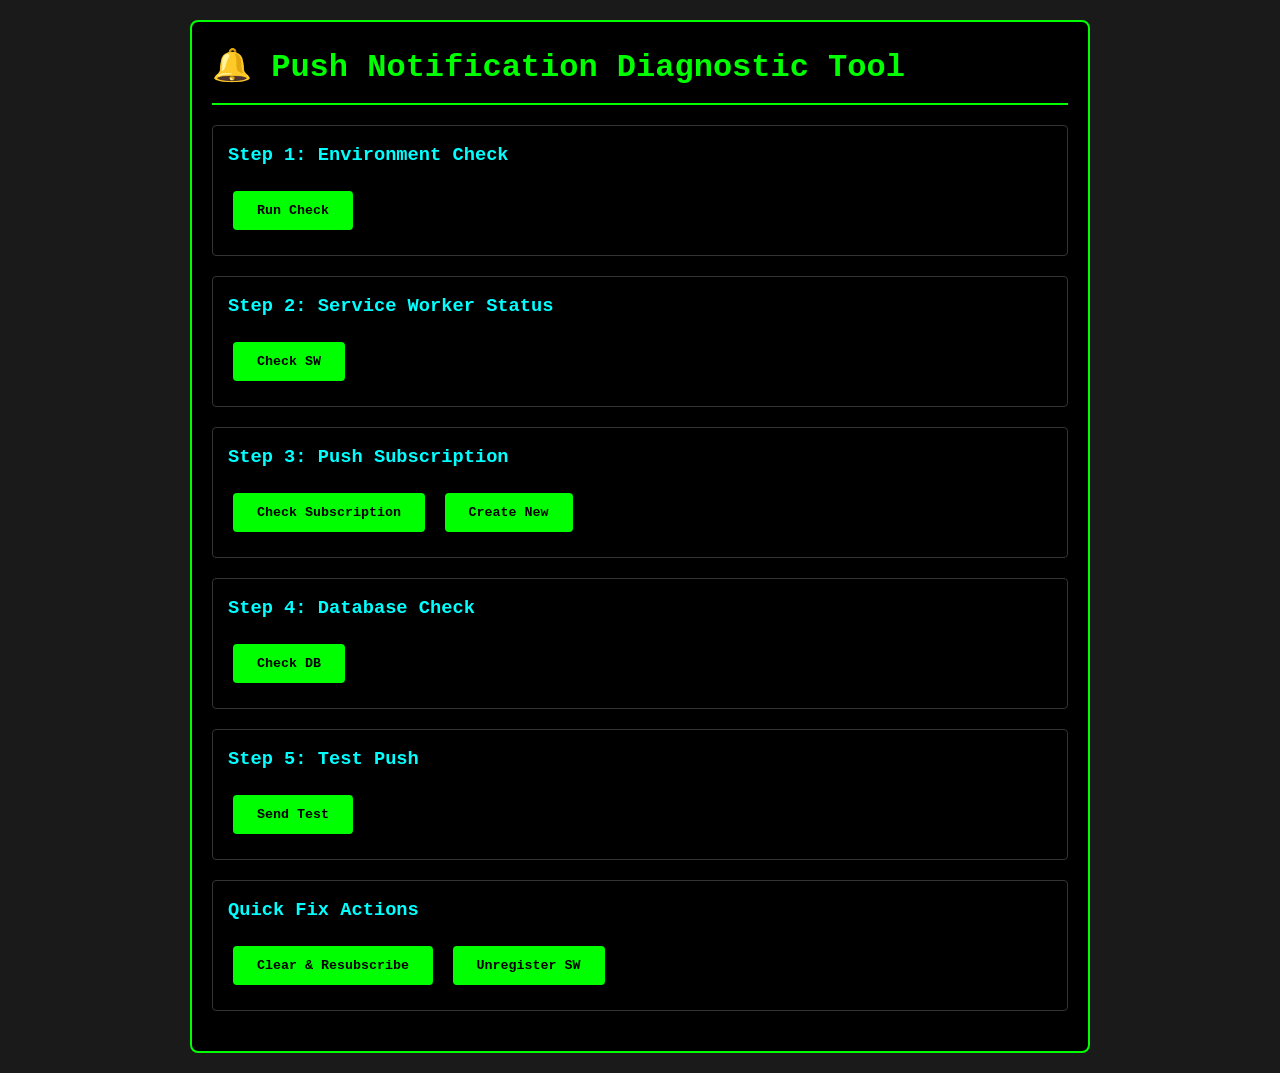
<file: diagnostic.html>
<!DOCTYPE html>
<html lang="en">
<head>
    <meta charset="UTF-8">
    <meta name="viewport" content="width=device-width, initial-scale=1.0">
    <title>Push Notification Diagnostics</title>
    <style>
        * { margin: 0; padding: 0; box-sizing: border-box; }
        body {
            font-family: 'Courier New', monospace;
            background: #1a1a1a;
            color: #00ff00;
            padding: 20px;
            line-height: 1.6;
        }
        .container {
            max-width: 900px;
            margin: 0 auto;
            background: #000;
            border: 2px solid #00ff00;
            padding: 20px;
            border-radius: 8px;
        }
        h1 {
            color: #00ff00;
            border-bottom: 2px solid #00ff00;
            padding-bottom: 10px;
            margin-bottom: 20px;
        }
        .status {
            padding: 10px;
            margin: 10px 0;
            border-left: 4px solid #00ff00;
            background: rgba(0, 255, 0, 0.1);
        }
        .error {
            border-left-color: #ff0000;
            background: rgba(255, 0, 0, 0.1);
            color: #ff0000;
        }
        .warning {
            border-left-color: #ffff00;
            background: rgba(255, 255, 0, 0.1);
            color: #ffff00;
        }
        button {
            background: #00ff00;
            color: #000;
            border: none;
            padding: 12px 24px;
            margin: 10px 5px;
            cursor: pointer;
            font-weight: bold;
            border-radius: 4px;
            font-family: inherit;
        }
        button:hover { background: #00cc00; }
        button:disabled {
            background: #666;
            cursor: not-allowed;
        }
        pre {
            background: #111;
            padding: 10px;
            overflow-x: auto;
            border: 1px solid #333;
            margin: 10px 0;
        }
        .step {
            margin: 20px 0;
            padding: 15px;
            border: 1px solid #333;
            border-radius: 4px;
        }
        .step h3 {
            color: #00ffff;
            margin-bottom: 10px;
        }
    </style>
</head>
<body>
    <div class="container">
        <h1>🔔 Push Notification Diagnostic Tool</h1>
        
        <div class="step">
            <h3>Step 1: Environment Check</h3>
            <button onclick="checkEnvironment()">Run Check</button>
            <div id="env-results"></div>
        </div>

        <div class="step">
            <h3>Step 2: Service Worker Status</h3>
            <button onclick="checkServiceWorker()">Check SW</button>
            <div id="sw-results"></div>
        </div>

        <div class="step">
            <h3>Step 3: Push Subscription</h3>
            <button onclick="checkSubscription()">Check Subscription</button>
            <button onclick="createSubscription()">Create New</button>
            <div id="sub-results"></div>
        </div>

        <div class="step">
            <h3>Step 4: Database Check</h3>
            <button onclick="checkDatabase()">Check DB</button>
            <div id="db-results"></div>
        </div>

        <div class="step">
            <h3>Step 5: Test Push</h3>
            <button onclick="testPush()">Send Test</button>
            <div id="push-results"></div>
        </div>

        <div class="step">
            <h3>Quick Fix Actions</h3>
            <button onclick="clearAndResubscribe()">Clear & Resubscribe</button>
            <button onclick="unregisterSW()">Unregister SW</button>
            <div id="fix-results"></div>
        </div>
    </div>

    <script type="module">
        const VAPID_PUBLIC_KEY = "BA1RcIbho_qDHz-TEjBmAAG73hbLnI0ACtV_U0kZdT9z_Bnnx_FEEFH1ZsCb_I-IIRWIF3PClSoKe4DUKq5bPQQ";
        
        function log(id, message, type = 'status') {
            const el = document.getElementById(id);
            el.innerHTML += `<div class="${type}">${message}</div>`;
        }

        window.checkEnvironment = () => {
            const id = 'env-results';
            document.getElementById(id).innerHTML = '';
            
            log(id, '🔍 Checking browser capabilities...');
            log(id, `- Service Worker: ${'serviceWorker' in navigator ? '✅' : '❌'}`, 
                'serviceWorker' in navigator ? 'status' : 'error');
            log(id, `- Push Manager: ${'PushManager' in window ? '✅' : '❌'}`, 
                'PushManager' in window ? 'status' : 'error');
            log(id, `- Notifications: ${'Notification' in window ? '✅' : '❌'}`, 
                'Notification' in window ? 'status' : 'error');
            log(id, `- Permission: ${Notification.permission}`, 
                Notification.permission === 'granted' ? 'status' : 'warning');
            log(id, `- HTTPS: ${location.protocol === 'https:' ? '✅' : '❌'}`, 
                location.protocol === 'https:' ? 'status' : 'error');
        };

        window.checkServiceWorker = async () => {
            const id = 'sw-results';
            document.getElementById(id).innerHTML = '';
            
            try {
                log(id, '🔍 Checking service worker...');
                const registration = await navigator.serviceWorker.getRegistration();
                
                if (!registration) {
                    log(id, '❌ No service worker registered', 'error');
                    return;
                }
                
                log(id, `✅ Service Worker: ${registration.active?.scriptURL || 'Unknown'}`);
                log(id, `- State: ${registration.active?.state || 'Unknown'}`);
                log(id, `- Scope: ${registration.scope}`);
                
                const ready = await navigator.serviceWorker.ready;
                log(id, `✅ Service Worker is ready`);
            } catch (err) {
                log(id, `❌ Error: ${err.message}`, 'error');
            }
        };

        window.checkSubscription = async () => {
            const id = 'sub-results';
            document.getElementById(id).innerHTML = '';
            
            try {
                log(id, '🔍 Checking push subscription...');
                const registration = await navigator.serviceWorker.ready;
                const subscription = await registration.pushManager.getSubscription();
                
                if (!subscription) {
                    log(id, '❌ No active subscription', 'warning');
                    return;
                }
                
                log(id, '✅ Active subscription found');
                log(id, `Endpoint: ${subscription.endpoint.substring(0, 60)}...`);
                log(id, `<pre>${JSON.stringify({
                    endpoint: subscription.endpoint,
                    keys: {
                        p256dh: subscription.getKey('p256dh') ? '✅ Present' : '❌ Missing',
                        auth: subscription.getKey('auth') ? '✅ Present' : '❌ Missing'
                    }
                }, null, 2)}</pre>`);
            } catch (err) {
                log(id, `❌ Error: ${err.message}`, 'error');
            }
        };

        function urlBase64ToUint8Array(base64String) {
            const padding = '='.repeat((4 - base64String.length % 4) % 4);
            const base64 = (base64String + padding).replace(/-/g, '+').replace(/_/g, '/');
            const rawData = window.atob(base64);
            return Uint8Array.from([...rawData].map(char => char.charCodeAt(0)));
        }

        window.createSubscription = async () => {
            const id = 'sub-results';
            document.getElementById(id).innerHTML = '';
            
            try {
                log(id, '📱 Creating new subscription...');
                
                const permission = await Notification.requestPermission();
                if (permission !== 'granted') {
                    log(id, '❌ Permission denied', 'error');
                    return;
                }
                
                const registration = await navigator.serviceWorker.ready;
                const subscription = await registration.pushManager.subscribe({
                    userVisibleOnly: true,
                    applicationServerKey: urlBase64ToUint8Array(VAPID_PUBLIC_KEY)
                });
                
                log(id, '✅ Subscription created!');
                log(id, `<pre>${JSON.stringify(subscription.toJSON(), null, 2)}</pre>`);
            } catch (err) {
                log(id, `❌ Error: ${err.message}`, 'error');
            }
        };

        window.checkDatabase = async () => {
            const id = 'db-results';
            document.getElementById(id).innerHTML = '';
            
            try {
                log(id, '🔍 Checking database...');
                
                if (!window.supabase) {
                    log(id, '❌ Supabase not loaded', 'error');
                    return;
                }
                
                const { data: { user } } = await window.supabase.auth.getUser();
                if (!user) {
                    log(id, '❌ Not logged in', 'error');
                    return;
                }
                
                log(id, `✅ Logged in as: ${user.email}`);
                
                const { data, error } = await window.supabase
                    .from('push_subscriptions')
                    .select('*')
                    .eq('user_id', user.id);
                
                if (error) {
                    log(id, `❌ Database error: ${error.message}`, 'error');
                    return;
                }
                
                log(id, `✅ Found ${data?.length || 0} subscription(s) in database`);
                if (data && data.length > 0) {
                    log(id, `<pre>${JSON.stringify(data, null, 2)}</pre>`);
                }
            } catch (err) {
                log(id, `❌ Error: ${err.message}`, 'error');
            }
        };

        window.testPush = async () => {
            const id = 'push-results';
            document.getElementById(id).innerHTML = '';
            
            try {
                log(id, '📤 Sending test push...');
                
                const response = await fetch('https://oqmfjwlpuwfpbnpiavhp.supabase.co/functions/v1/send-push', {
                    method: 'POST',
                    headers: {
                        'Content-Type': 'application/json',
                        'Authorization': 'Bearer eyJhbGciOiJIUzI1NiIsInR5cCI6IkpXVCJ9.eyJpc3MiOiJzdXBhYmFzZSIsInJlZiI6Im9xbWZqd2xwdXdmcGJucGlhdmhwIiwicm9sZSI6ImFub24iLCJpYXQiOjE3NjM4OTgxNzYsImV4cCI6MjA3OTQ3NDE3Nn0.yywiH3q3g1Rbyypt5mxvhRgDXZrSFENZn5s1EWVp8Z8',
                        'apikey': 'eyJhbGciOiJIUzI1NiIsInR5cCI6IkpXVCJ9.eyJpc3MiOiJzdXBhYmFzZSIsInJlZiI6Im9xbWZqd2xwdXdmcGJucGlhdmhwIiwicm9sZSI6ImFub24iLCJpYXQiOjE3NjM4OTgxNzYsImV4cCI6MjA3OTQ3NDE3Nn0.yywiH3q3g1Rbyypt5mxvhRgDXZrSFENZn5s1EWVp8Z8'
                    },
                    body: JSON.stringify({
                        title: 'Diagnostic Test',
                        body: 'If you see this, push works!',
                        icon: '/img/icon-192.png'
                    })
                });
                
                const result = await response.json();
                log(id, `Response: ${response.status} ${response.statusText}`);
                log(id, `<pre>${JSON.stringify(result, null, 2)}</pre>`);
                
                if (result.delivered_to > 0) {
                    log(id, '✅ Push notification delivered!', 'status');
                } else {
                    log(id, '❌ Push failed to deliver', 'error');
                }
            } catch (err) {
                log(id, `❌ Error: ${err.message}`, 'error');
            }
        };

        window.clearAndResubscribe = async () => {
            const id = 'fix-results';
            document.getElementById(id).innerHTML = '';
            
            try {
                log(id, '🧹 Clearing old subscription...');
                const registration = await navigator.serviceWorker.ready;
                const sub = await registration.pushManager.getSubscription();
                
                if (sub) {
                    await sub.unsubscribe();
                    log(id, '✅ Unsubscribed');
                }
                
                log(id, '📱 Creating new subscription...');
                await createSubscription();
                
                log(id, '✅ Done! Now try sending a push notification.');
            } catch (err) {
                log(id, `❌ Error: ${err.message}`, 'error');
            }
        };

        window.unregisterSW = async () => {
            const id = 'fix-results';
            document.getElementById(id).innerHTML = '';
            
            try {
                log(id, '🗑️ Unregistering service worker...');
                const registrations = await navigator.serviceWorker.getRegistrations();
                
                for (const registration of registrations) {
                    await registration.unregister();
                    log(id, `✅ Unregistered: ${registration.scope}`);
                }
                
                log(id, '✅ Done! Refresh the page and log in again.');
            } catch (err) {
                log(id, `❌ Error: ${err.message}`, 'error');
            }
        };
    </script>
</body>

</html>
</file>
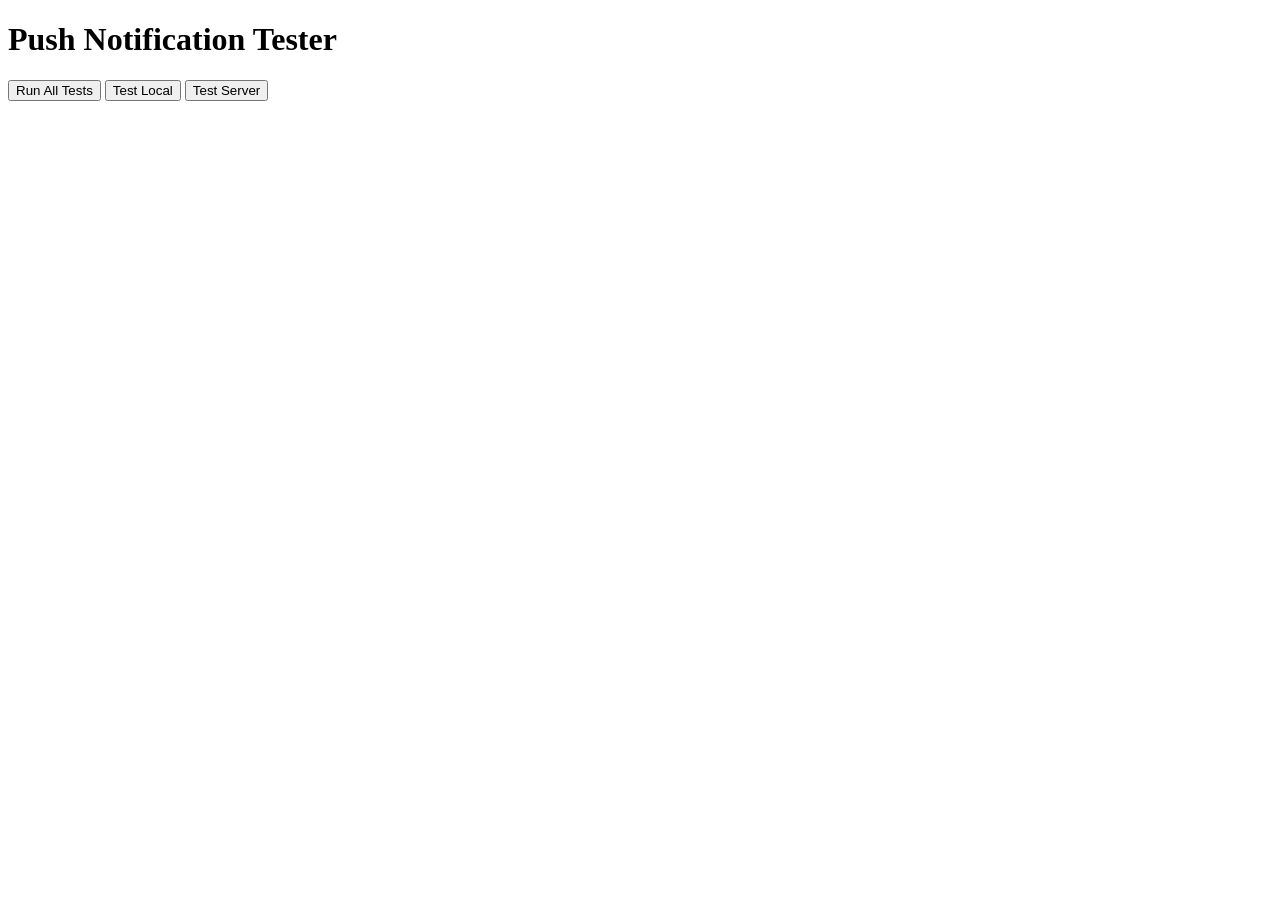
<file: push-test.html>
<!DOCTYPE html>
<html>
<head>
  <title>Push Test</title>
  <script src="test-push.js"></script>
</head>
<body>
  <h1>Push Notification Tester</h1>
  <button onclick="PushTester.runAllTests()">Run All Tests</button>
  <button onclick="PushTester.testLocalNotification()">Test Local</button>
  <button onclick="PushTester.testServerPush()">Test Server</button>
  <div id="results" style="white-space: pre; font-family: monospace;"></div>
  
  <script>
    // Redirect console.log to page
    const resultsDiv = document.getElementById('results');
    const originalLog = console.log;
    console.log = function(...args) {
      originalLog.apply(console, args);
      resultsDiv.textContent += args.join(' ') + '\n';
      resultsDiv.scrollTop = resultsDiv.scrollHeight;
    };
  </script>
</body>
</html>
</file>
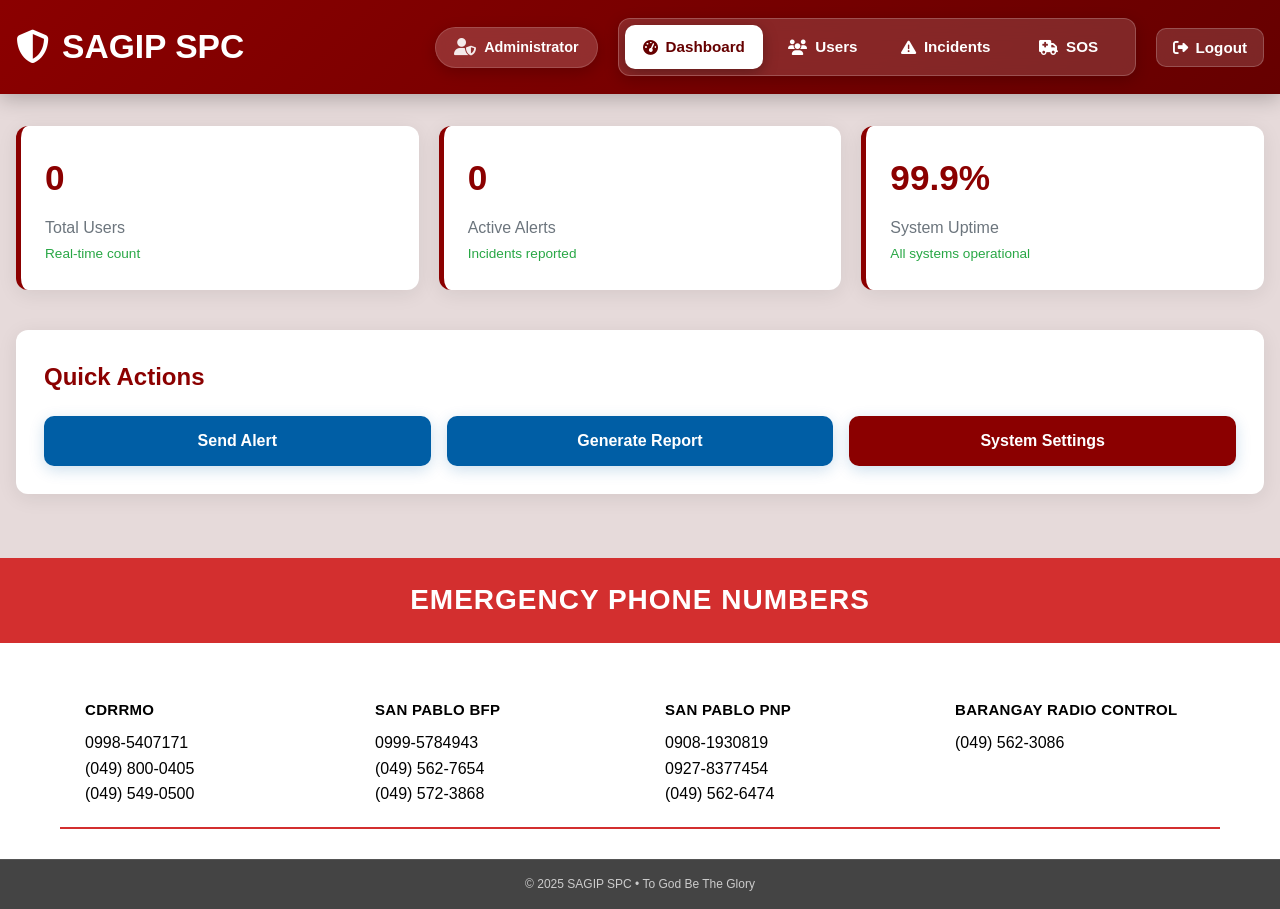
<file: public/html/admin-dashboard.html>
<!DOCTYPE html>
<html lang="en">
<head>
  <meta charset="UTF-8">
  <meta name="viewport" content="width=device-width, initial-scale=1.0">
  <title>SAGIP SPC</title>
  <link rel="stylesheet" href="https://cdnjs.cloudflare.com/ajax/libs/font-awesome/6.4.0/css/all.min.css">
  <link rel="stylesheet" href="../css/admin-dashboard.css?v=11">
  <link rel="stylesheet" href="../css/alert-modal.css">

  <!-- PWA Manifest -->
  <link rel="manifest" href="/manifest.json">
  <link rel="icon" href="/img/icon-192.png">
  <link rel="apple-touch-icon" href="/img/icon-192.png">

  <script src="../javascript/pwa.js" defer></script>

<script>
if ('serviceWorker' in navigator) {
  window.addEventListener('load', async () => {
    try {
      // Try absolute path first
      let registration = await navigator.serviceWorker.register('/service-worker.js', {
        scope: '/'
      });
      console.log('✅ Service Worker registered:', registration.scope);
      
      // Wait for it to be ready
      await navigator.serviceWorker.ready;
      console.log('✅ Service Worker ready');
      
    } catch (err) {
      console.error('❌ Service Worker registration failed:', err);
      
      // Fallback: try relative path
      try {
        const registration = await navigator.serviceWorker.register('../../../service-worker.js', {
          scope: '/'
        });
        console.log('✅ Service Worker registered (fallback):', registration.scope);
      } catch (fallbackErr) {
        console.error('❌ Fallback also failed:', fallbackErr);
      }
    }
  });
}
</script>
</head>
<body>
  <!-- Admin Header -->
  <header class="admin-header">
    <div class="admin-container">
      <div class="dashboard-header">
  <h1><i class="fas fa-shield-alt"></i> SAGIP SPC</h1>

      <div class="header-right">
        <div class="admin-badge">
          <i class="fas fa-user-shield"></i> Administrator
        </div>
    
       <div class="admin-nav-tabs">
            <a href="admin-dashboard.html" class="nav-tab active">
              <i class="fas fa-tachometer-alt"></i> Dashboard
            </a>
            <a href="admin-users.html" class="nav-tab">
              <i class="fas fa-users"></i> Users
            </a>
            <a href="admin-incident.html" class="nav-tab">
              <i class="fas fa-exclamation-triangle"></i> Incidents
            </a>
            <a href="admin-sos.html" class="nav-tab">
              <i class="fas fa-ambulance"></i> SOS
            </a>
        </div>

    <div class="header-actions">
      <button id="installBtn" class="install-btn" style="display:none;">
        <i class="fas fa-download"></i>
      </button>
      <button class="logout-btn" onclick="logout()">
        <i class="fas fa-sign-out-alt"></i> Logout
      </button>
    </div>
  </div>
</div>
    </div>
  </header>

  <main class="admin-main">
    <div class="admin-container">

      <!-- Stats -->
      <div class="stats-grid">
        <div class="stat-card">
          <h3>0</h3><p>Total Users</p><small>Real-time count</small>
        </div>
        <div class="stat-card">
          <h3>0</h3><p>Active Alerts</p><small>Incidents reported</small>
        </div>
        <div class="stat-card">
          <h3>99.9%</h3><p>System Uptime</p><small>All systems operational</small>
        </div>
      </div>

      <!-- Quick Actions -->
      <div class="admin-actions">
        <h2>Quick Actions</h2>
        <div class="action-buttons">
          <button class="action-btn">Send Alert</button>
          <button class="action-btn">Generate Report</button>
          <button class="action-btn admin">System Settings</button>
        </div>
      </div>

      <!-- Alert Modal -->
<div id="alertModal" class="alert-modal">
  <div class="alert-modal-content">
    <div class="alert-modal-header">
      <h2><i class="fas fa-bell"></i> Send Emergency Alert</h2>
      <button class="alert-modal-close" id="closeAlertModal">&times;</button>
    </div>
    
    <form id="alertForm">
      <div class="alert-form-group">
        <label for="alertTitle">Alert Title <span class="required">*</span></label>
        <input 
          type="text" 
          id="alertTitle" 
          placeholder="e.g., Emergency Alert, Fire Warning, etc." 
          value="Emergency Alert"
          required
          maxlength="50"
        >
        <small class="form-hint">Maximum 50 characters</small>
      </div>

      <div class="alert-form-group">
        <label for="alertMessage">Alert Message <span class="required">*</span></label>
        <textarea 
          id="alertMessage" 
          rows="5" 
          placeholder="Enter your emergency message here..."
          required
          maxlength="200"
        >Please stay safe and follow official instructions.</textarea>
        <small id="charCount" class="form-hint">200 characters remaining</small>
      </div>

      <div class="alert-form-group">
        <label class="checkbox-label">
          <input type="checkbox" id="urgentAlert">
          <span>Mark as urgent (will show priority notification)</span>
        </label>
      </div>

      <div class="alert-preview">
        <strong class="preview-label">Preview:</strong>
        <div class="preview-card">
          <strong id="previewTitle" class="preview-title">Emergency Alert</strong>
          <p id="previewMessage" class="preview-message">Please stay safe and follow official instructions.</p>
        </div>
      </div>

      <div class="alert-modal-actions">
        <button type="button" class="alert-btn alert-btn-cancel" id="cancelAlertBtn">
          Cancel
        </button>
        <button type="submit" class="alert-btn alert-btn-primary" id="sendAlertBtn">
          <i class="fas fa-paper-plane"></i> Send Alert
        </button>
      </div>
    </form>

    <div id="alertStatus" class="alert-status" style="display:none;"></div>
  </div>
</div>
    </div>
  </main>

   <footer>
        <div class="footer-emergency">
    <h3>EMERGENCY PHONE NUMBERS</h3>
    <div class="emergency-list">

        <div class="emergency-item">
            <span class="emergency-label">CDRRMO</span>
            <span class="emergency-number">
                0998-5407171<br>
                (049) 800-0405<br>
                (049) 549-0500
            </span>
        </div>

        <div class="emergency-item">
            <span class="emergency-label">SAN PABLO BFP</span>
            <span class="emergency-number">
                0999-5784943<br>
                (049) 562-7654<br>
                (049) 572-3868
            </span>
        </div>

        <div class="emergency-item">
            <span class="emergency-label">SAN PABLO PNP</span>
            <span class="emergency-number">
                0908-1930819<br>
                0927-8377454<br>
                (049) 562-6474
            </span>
        </div>

        <div class="emergency-item">
            <span class="emergency-label">BARANGAY RADIO CONTROL</span>
            <span class="emergency-number">
                (049) 562-3086
            </span>
        </div>

    </div>
</div>

        <div class="copyright">
            <p>© 2025 SAGIP SPC • To God Be The Glory</p>
        </div>
    </footer>


  <!-- Supabase Client -->
  <script type="module">
    import { createClient } from 'https://esm.sh/@supabase/supabase-js@2';
    const supabaseUrl = 'https://oqmfjwlpuwfpbnpiavhp.supabase.co';
    const supabaseAnonKey = 'eyJhbGciOiJIUzI1NiIsInR5cCI6IkpXVCJ9.eyJpc3MiOiJzdXBhYmFzZSIsInJlZiI6Im9xbWZqd2xwdXdmcGJucGlhdmhwIiwicm9sZSI6ImFub24iLCJpYXQiOjE3NjM4OTgxNzYsImV4cCI6MjA3OTQ3NDE3Nn0.yywiH3q3g1Rbyypt5mxvhRgDXZrSFENZn5s1EWVp8Z8';
    window.supabase = createClient(supabaseUrl, supabaseAnonKey);
    window.supabase.auth.onAuthStateChange((event) => {
      if (event === 'SIGNED_OUT' && !location.pathname.includes('login.html')) {
        location.href = '/public/html/login.html';
      }
    });
    window.dispatchEvent(new Event('supabase-ready'));
  </script>

  <script src="../javascript/admin.js" defer></script>
  <script src="../javascript/keep-alive.js" type="module"></script>
</body>
</html>
</file>
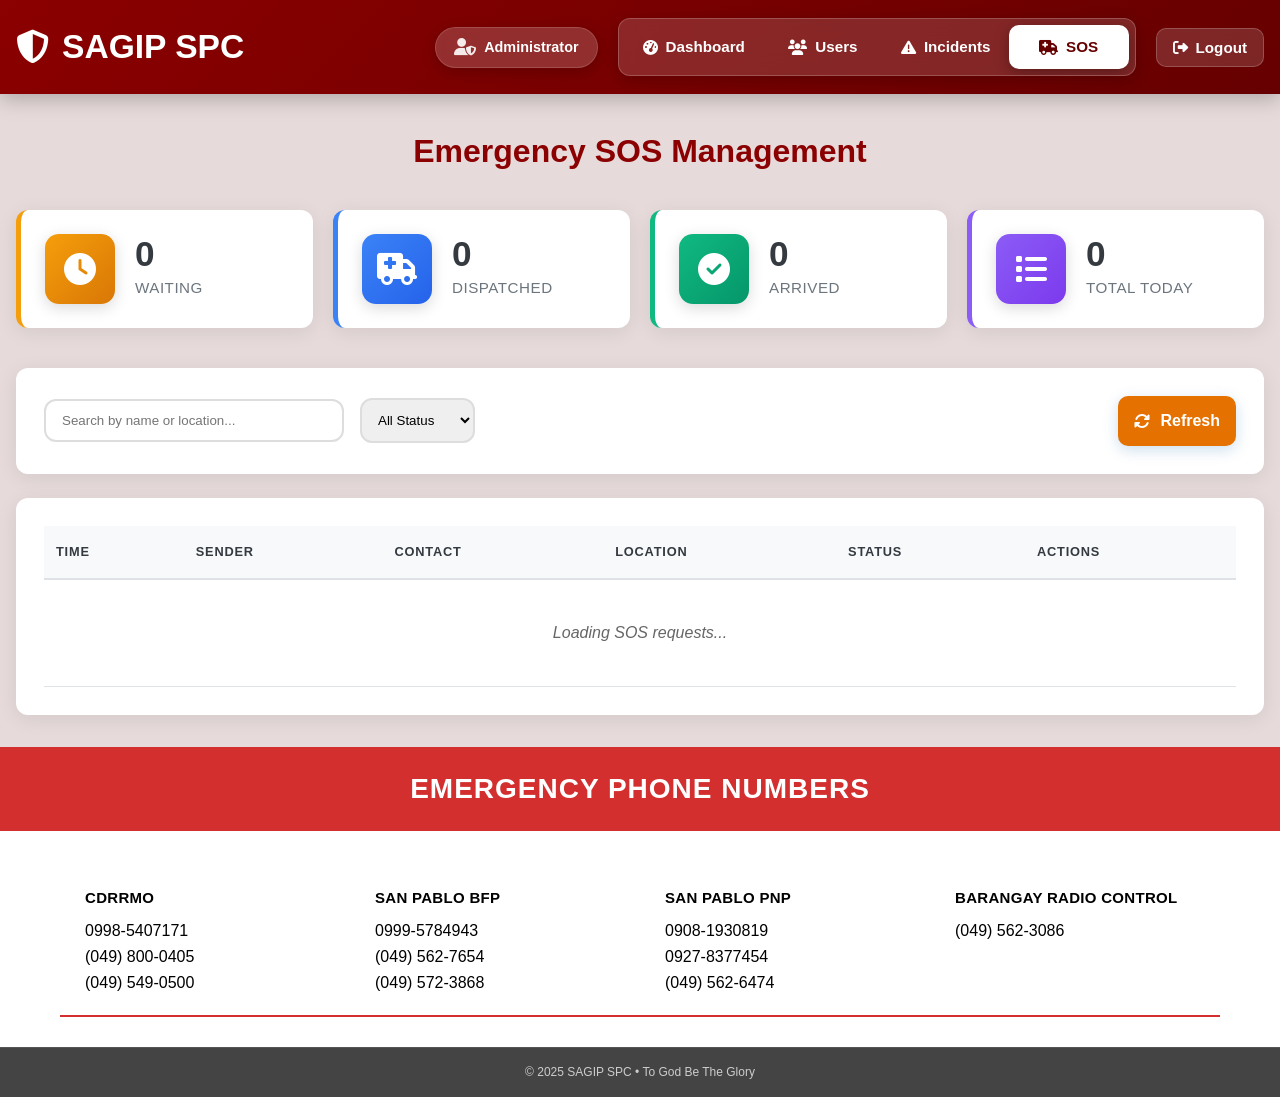
<file: public/html/admin-sos.html>
<!DOCTYPE html>
<html lang="en">
<head>
  <meta charset="UTF-8">
  <meta name="viewport" content="width=device-width, initial-scale=1.0">
  <title>SAGIP SPC</title>
  <link rel="stylesheet" href="https://cdnjs.cloudflare.com/ajax/libs/font-awesome/6.4.0/css/all.min.css">
  <link rel="stylesheet" href="../css/admin-dashboard.css?v=12">
  <link rel="stylesheet" href="../css/admin-sos.css?v=1">

  <!-- PWA -->
  <link rel="manifest" href="/manifest.json">
  <link rel="icon" href="/img/icon-192.png">
  <link rel="apple-touch-icon" href="/img/icon-192.png">
  <script src="../javascript/pwa.js" defer></script>

<script>
if ('serviceWorker' in navigator) {
  window.addEventListener('load', async () => {
    try {
      let registration = await navigator.serviceWorker.register('/service-worker.js', {
        scope: '/'
      });
      console.log('✅ Service Worker registered:', registration.scope);
      await navigator.serviceWorker.ready;
      console.log('✅ Service Worker ready');
    } catch (err) {
      console.error('❌ Service Worker registration failed:', err);
      try {
        const registration = await navigator.serviceWorker.register('../../../service-worker.js', {
          scope: '/'
        });
        console.log('✅ Service Worker registered (fallback):', registration.scope);
      } catch (fallbackErr) {
        console.error('❌ Fallback also failed:', fallbackErr);
      }
    }
  });
}
</script>
</head>
<body>
  <!-- Admin Header with Navigation Tabs -->
  <header class="admin-header">
    <div class="admin-container">
      <div class="dashboard-header">
        <h1><i class="fas fa-shield-alt"></i> SAGIP SPC</h1>

        <div class="header-right">
            <div class="admin-badge">
                <i class="fas fa-user-shield"></i> Administrator
            </div>

          <!-- Navigation Tabs -->
          <div class="admin-nav-tabs">
            <a href="admin-dashboard.html" class="nav-tab">
              <i class="fas fa-tachometer-alt"></i> Dashboard
            </a>
            <a href="admin-users.html" class="nav-tab">
              <i class="fas fa-users"></i> Users
            </a>
            <a href="admin-incident.html" class="nav-tab">
              <i class="fas fa-exclamation-triangle"></i> Incidents
            </a>
            <a href="admin-sos.html" class="nav-tab active">
              <i class="fas fa-ambulance"></i> SOS
            </a>
          </div>

          <div class="header-actions">
            <button id="installBtn" class="install-btn" style="display:none;">
              <i class="fas fa-download"></i>
            </button>
            <button class="logout-btn" onclick="logout()">
              <i class="fas fa-sign-out-alt"></i> Logout
            </button>
          </div>
        </div>
      </div>
    </div>
  </header>

  <main class="admin-main">
    <div class="admin-container">

      <!-- Page Title -->
      <div style="margin-bottom: 32px; text-align: center;">
        <h2 style="color: var(--admin); font-size: 2rem; margin: 0;">
          Emergency SOS Management
        </h2>
      </div>

      <!-- Stats Cards -->
      <div class="sos-stats-grid">
        <div class="sos-stat-card waiting">
          <div class="stat-icon"><i class="fas fa-clock"></i></div>
          <div class="stat-info">
            <h3 id="waitingCount">0</h3>
            <p>Waiting</p>
          </div>
        </div>
        <div class="sos-stat-card dispatched">
          <div class="stat-icon"><i class="fas fa-truck-medical"></i></div>
          <div class="stat-info">
            <h3 id="dispatchedCount">0</h3>
            <p>Dispatched</p>
          </div>
        </div>
        <div class="sos-stat-card arrived">
          <div class="stat-icon"><i class="fas fa-check-circle"></i></div>
          <div class="stat-info">
            <h3 id="arrivedCount">0</h3>
            <p>Arrived</p>
          </div>
        </div>
        <div class="sos-stat-card total">
          <div class="stat-icon"><i class="fas fa-list"></i></div>
          <div class="stat-info">
            <h3 id="totalCount">0</h3>
            <p>Total Today</p>
          </div>
        </div>
      </div>

      <!-- Search and Filter -->
      <div class="admin-actions" style="margin-bottom:24px; display:flex; gap:16px; flex-wrap:wrap; align-items:center;">
        <input type="text" id="sosSearch" placeholder="Search by name or location..." style="padding:12px 16px; border:2px solid #ddd; border-radius:12px; width:300px; max-width:100%;">
        <select id="sosStatusFilter" style="padding:12px; border:2px solid #ddd; border-radius:12px;">
          <option value="all">All Status</option>
          <option value="waiting">Waiting</option>
          <option value="dispatched">Dispatched</option>
          <option value="arrived">Arrived</option>
        </select>
        <button id="refreshBtn" class="action-btn" style="margin-left: auto;">
          <i class="fas fa-sync-alt"></i> Refresh
        </button>
      </div>

      <!-- SOS Table -->
      <div class="sos-list">
        <table>
          <thead>
            <tr>
              <th>Time</th>
              <th>Sender</th>
              <th>Contact</th>
              <th>Location</th>
              <th>Status</th>
              <th>Actions</th>
            </tr>
          </thead>
          <tbody id="sosTableBody">
            <tr>
              <td colspan="6" style="text-align:center;padding:40px;color:#666;">Loading SOS requests...</td>
            </tr>
          </tbody>
        </table>
      </div>

    </div>
  </main>

  <footer>
        <div class="footer-emergency">
    <h3>EMERGENCY PHONE NUMBERS</h3>
    <div class="emergency-list">

        <div class="emergency-item">
            <span class="emergency-label">CDRRMO</span>
            <span class="emergency-number">
                0998-5407171<br>
                (049) 800-0405<br>
                (049) 549-0500
            </span>
        </div>

        <div class="emergency-item">
            <span class="emergency-label">SAN PABLO BFP</span>
            <span class="emergency-number">
                0999-5784943<br>
                (049) 562-7654<br>
                (049) 572-3868
            </span>
        </div>

        <div class="emergency-item">
            <span class="emergency-label">SAN PABLO PNP</span>
            <span class="emergency-number">
                0908-1930819<br>
                0927-8377454<br>
                (049) 562-6474
            </span>
        </div>

        <div class="emergency-item">
            <span class="emergency-label">BARANGAY RADIO CONTROL</span>
            <span class="emergency-number">
                (049) 562-3086
            </span>
        </div>

    </div>
</div>

        <div class="copyright">
            <p>© 2025 SAGIP SPC • To God Be The Glory</p>
        </div>
    </footer>


  <!-- Status Update Modal -->
  <div id="statusModal" class="modal">
    <div class="modal-content">
      <div class="modal-header">
        <h2>Update SOS Status</h2>
        <span class="close">&times;</span>
      </div>
      <div class="modal-body">
        <input type="hidden" id="sosId">
        <div class="form-group">
          <label>Current Status</label>
          <p id="currentStatus" style="font-size: 18px; font-weight: 600; color: var(--admin);"></p>
        </div>
        <div class="form-group">
          <label>Update To</label>
          <select id="newStatus" style="width: 100%; padding: 12px; border: 2px solid #ddd; border-radius: 8px; font-size: 16px;">
            <option value="waiting">Waiting</option>
            <option value="dispatched">Dispatched</option>
            <option value="arrived">Arrived</option>
          </select>
        </div>
        <div class="form-actions">
          <button type="button" class="btn-save" id="updateStatusBtn">Update Status</button>
          <button type="button" class="btn-cancel">Cancel</button>
        </div>
      </div>
    </div>
  </div>

  <!-- Supabase Client -->
  <script type="module">
    import { createClient } from 'https://esm.sh/@supabase/supabase-js@2';
    const supabaseUrl = 'https://oqmfjwlpuwfpbnpiavhp.supabase.co';
    const supabaseAnonKey = 'eyJhbGciOiJIUzI1NiIsInR5cCI6IkpXVCJ9.eyJpc3MiOiJzdXBhYmFzZSIsInJlZiI6Im9xbWZqd2xwdXdmcGJucGlhdmhwIiwicm9sZSI6ImFub24iLCJpYXQiOjE3NjM4OTgxNzYsImV4cCI6MjA3OTQ3NDE3Nn0.yywiH3q3g1Rbyypt5mxvhRgDXZrSFENZn5s1EWVp8Z8';
    window.supabase = createClient(supabaseUrl, supabaseAnonKey);
    window.supabase.auth.onAuthStateChange((event) => {
      if (event === 'SIGNED_OUT' && !location.pathname.includes('login.html')) {
        location.href = '/public/html/login.html';
      }
    });
    window.dispatchEvent(new Event('supabase-ready'));
  </script>

  <script src="../javascript/admin.js" defer></script>
  <script src="../javascript/admin-sos.js" defer></script>
  <script src="../javascript/keep-alive.js" type="module"></script>
  
</body>
</html>
</file>
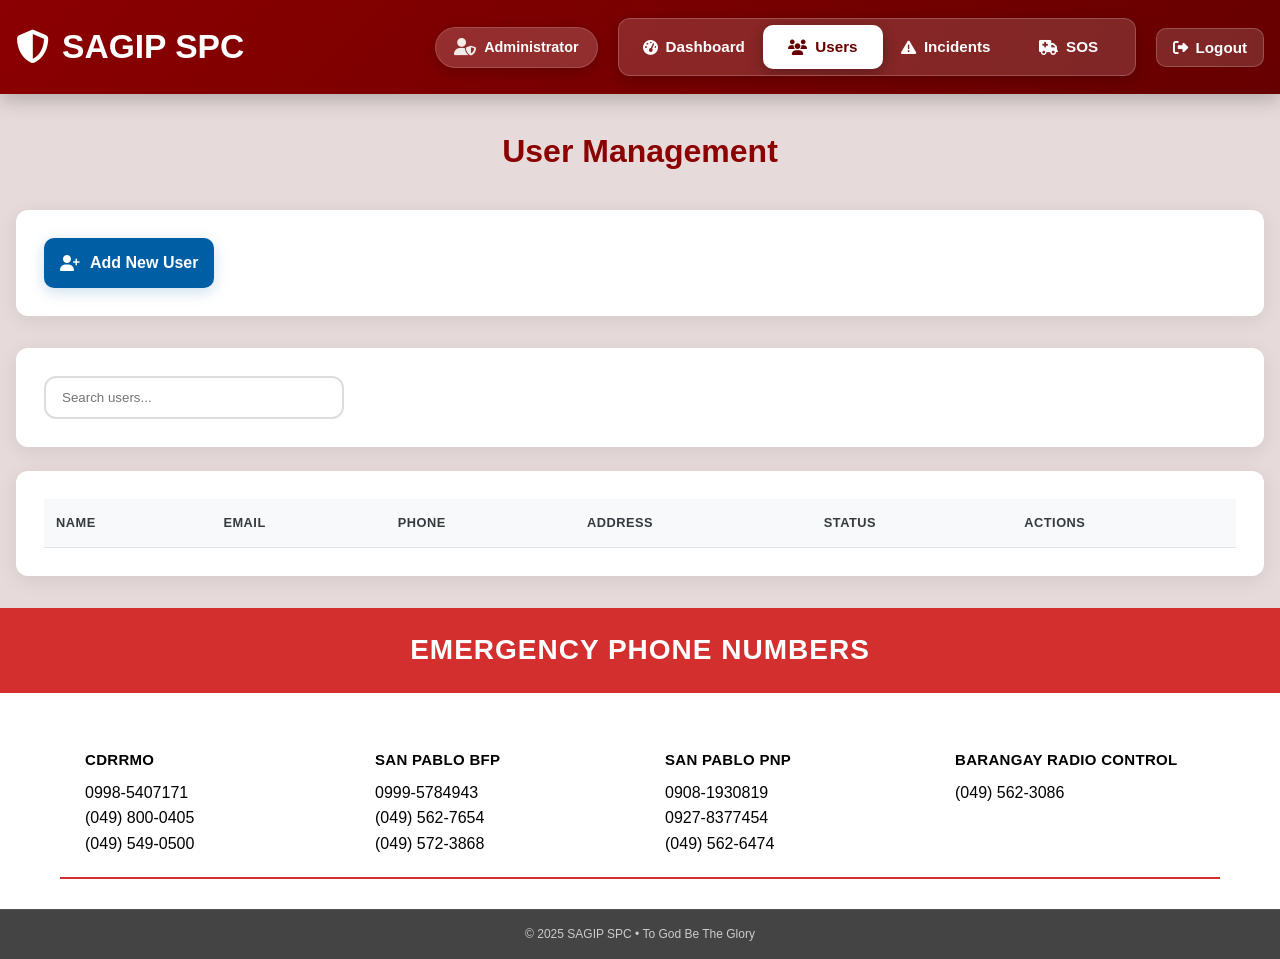
<file: public/html/admin-users.html>
<!DOCTYPE html>
<html lang="en">
<head>
  <meta charset="UTF-8">
  <meta name="viewport" content="width=device-width, initial-scale=1.0">
  <title>SAGIP SPC</title>
  <link rel="stylesheet" href="https://cdnjs.cloudflare.com/ajax/libs/font-awesome/6.4.0/css/all.min.css">
  <link rel="stylesheet" href="../css/admin-dashboard.css?v=12">

  <!-- PWA -->
  <link rel="manifest" href="/manifest.json">
  <link rel="icon" href="/img/icon-192.png">
  <link rel="apple-touch-icon" href="/img/icon-192.png">
  <script src="../javascript/pwa.js" defer></script>

<script>
if ('serviceWorker' in navigator) {
  window.addEventListener('load', async () => {
    try {
      // Try absolute path first
      let registration = await navigator.serviceWorker.register('/service-worker.js', {
        scope: '/'
      });
      console.log('✅ Service Worker registered:', registration.scope);
      
      // Wait for it to be ready
      await navigator.serviceWorker.ready;
      console.log('✅ Service Worker ready');
      
    } catch (err) {
      console.error('❌ Service Worker registration failed:', err);
      
      // Fallback: try relative path
      try {
        const registration = await navigator.serviceWorker.register('../../../service-worker.js', {
          scope: '/'
        });
        console.log('✅ Service Worker registered (fallback):', registration.scope);
      } catch (fallbackErr) {
        console.error('❌ Fallback also failed:', fallbackErr);
      }
    }
  });
}
</script>
</head>
<body>
  <!-- Admin Header with Navigation Tabs -->
  <header class="admin-header">
    <div class="admin-container">
      <div class="dashboard-header">
        <h1><i class="fas fa-shield-alt"></i> SAGIP SPC</h1>

        <div class="header-right">
            <div class="admin-badge">
                <i class="fas fa-user-shield"></i> Administrator
            </div>

          <div class="admin-nav-tabs">
            <a href="admin-dashboard.html" class="nav-tab">
              <i class="fas fa-tachometer-alt"></i> Dashboard
            </a>
            <a href="admin-users.html" class="nav-tab active">
              <i class="fas fa-users"></i> Users
            </a>
            <a href="admin-incident.html" class="nav-tab">
              <i class="fas fa-exclamation-triangle"></i> Incidents
            </a>
            <a href="admin-sos.html" class="nav-tab">
              <i class="fas fa-ambulance"></i> SOS
            </a>
        </div>

          <div class="header-actions">
            <button id="installBtn" class="install-btn" style="display:none;">
              <i class="fas fa-download"></i>
            </button>
            <button class="logout-btn" onclick="logout()">
              <i class="fas fa-sign-out-alt"></i> Logout
            </button>
          </div>
        </div>
      </div>
    </div>
  </header>

  <main class="admin-main">
    <div class="admin-container">

      <!-- Page Title -->
      <div style="margin-bottom: 32px; text-align: center;">
        <h2 style="color: var(--admin); font-size: 2rem; margin: 0;">
          User Management
        </h2>
      </div>

      <!-- Add User Button -->
      <div class="admin-actions" style="margin-bottom: 32px; text-align: right;">
        <button class="action-btn" id="addUserBtn">
          <i class="fas fa-user-plus"></i> Add New User
        </button>
      </div>

        <!-- Search and Filter -->
        <div class="admin-actions" style="margin-bottom:24px; display:flex; gap:16px; flex-wrap:wrap; align-items:center;">
  <input type="text" id="userSearch" placeholder="Search users..." style="padding:12px 16px; border:2px solid #ddd; border-radius:12px; width:300px; max-width:100%;">
</div>

      <!-- Users Table -->
      <div class="user-list">
        <table>
          <thead>
            <tr>
              <th>Name</th>
              <th>Email</th>
              <th>Phone</th>
              <th>Address</th>
              <th>Status</th>
              <th>Actions</th>
            </tr>
          </thead>
          <tbody>
            <!-- Filled by admin.js -->
          </tbody>
        </table>
      </div>

    </div>
  </main>

  <footer>
       <footer>
        <div class="footer-emergency">
    <h3>EMERGENCY PHONE NUMBERS</h3>
    <div class="emergency-list">

        <div class="emergency-item">
            <span class="emergency-label">CDRRMO</span>
            <span class="emergency-number">
                0998-5407171<br>
                (049) 800-0405<br>
                (049) 549-0500
            </span>
        </div>

        <div class="emergency-item">
            <span class="emergency-label">SAN PABLO BFP</span>
            <span class="emergency-number">
                0999-5784943<br>
                (049) 562-7654<br>
                (049) 572-3868
            </span>
        </div>

        <div class="emergency-item">
            <span class="emergency-label">SAN PABLO PNP</span>
            <span class="emergency-number">
                0908-1930819<br>
                0927-8377454<br>
                (049) 562-6474
            </span>
        </div>

        <div class="emergency-item">
            <span class="emergency-label">BARANGAY RADIO CONTROL</span>
            <span class="emergency-number">
                (049) 562-3086
            </span>
        </div>

    </div>
</div>

        <div class="copyright">
            <p>© 2025 SAGIP SPC • To God Be The Glory</p>
        </div>
    </footer>


  <!-- User Modal (Add/Edit)  -->
  <div id="userModal" class="modal">
    <div class="modal-content">
      <div class="modal-header">
        <h2 id="modalTitle">Add New User</h2>
        <span class="close">×</span>
      </div>
      <form id="userForm">
        <input type="hidden" id="userId">

        <div class="form-group">
          <label>First Name</label>
          <input type="text" id="first_name" required>
        </div>
        <div class="form-group">
          <label>Last Name</label>
          <input type="text" id="last_name" required>
        </div>
        <div class="form-group">
          <label>Username</label>
          <input type="text" id="username" placeholder="@johndoe" required>
        </div>
        <div class="form-group">
          <label>Phone Number</label>
          <input type="tel" id="phone" placeholder="+639171234567" required>
        </div>
        <div class="form-group">
          <label>Address</label>
          <input type="text" id="address" required>
        </div>
        <div class="form-group">
          <label>Email</label>
          <input type="email" id="email" required>
        </div>
        <div class="form-group" id="passwordGroup">
          <label>Password <small>(leave blank to keep current)</small></label>
          <input type="password" id="password" minlength="6">
        </div>

        <div class="form-actions">
          <button type="submit" class="btn-save">Save User</button>
          <button type="button" class="btn-cancel">Cancel</button>
        </div>
      </form>
    </div>
  </div>

  <!-- Supabase Client -->
  <script type="module">
    import { createClient } from 'https://esm.sh/@supabase/supabase-js@2';
    const supabaseUrl = 'https://oqmfjwlpuwfpbnpiavhp.supabase.co';
    const supabaseAnonKey = 'eyJhbGciOiJIUzI1NiIsInR5cCI6IkpXVCJ9.eyJpc3MiOiJzdXBhYmFzZSIsInJlZiI6Im9xbWZqd2xwdXdmcGJucGlhdmhwIiwicm9sZSI6ImFub24iLCJpYXQiOjE3NjM4OTgxNzYsImV4cCI6MjA3OTQ3NDE3Nn0.yywiH3q3g1Rbyypt5mxvhRgDXZrSFENZn5s1EWVp8Z8';
    window.supabase = createClient(supabaseUrl, supabaseAnonKey);
    window.supabase.auth.onAuthStateChange((event) => {
      if (event === 'SIGNED_OUT' && !location.pathname.includes('login.html')) {
        location.href = '/public/html/login.html';
      }
    });
    window.dispatchEvent(new Event('supabase-ready'));
  </script>

  <!-- Reuses your existing admin.js (handles everything: auth guard, load users, modal, edit/delete) -->
  <script src="../javascript/admin.js" defer></script>
  <script src="../javascript/keep-alive.js" type="module"></script>
  
</body>
</html>
</file>
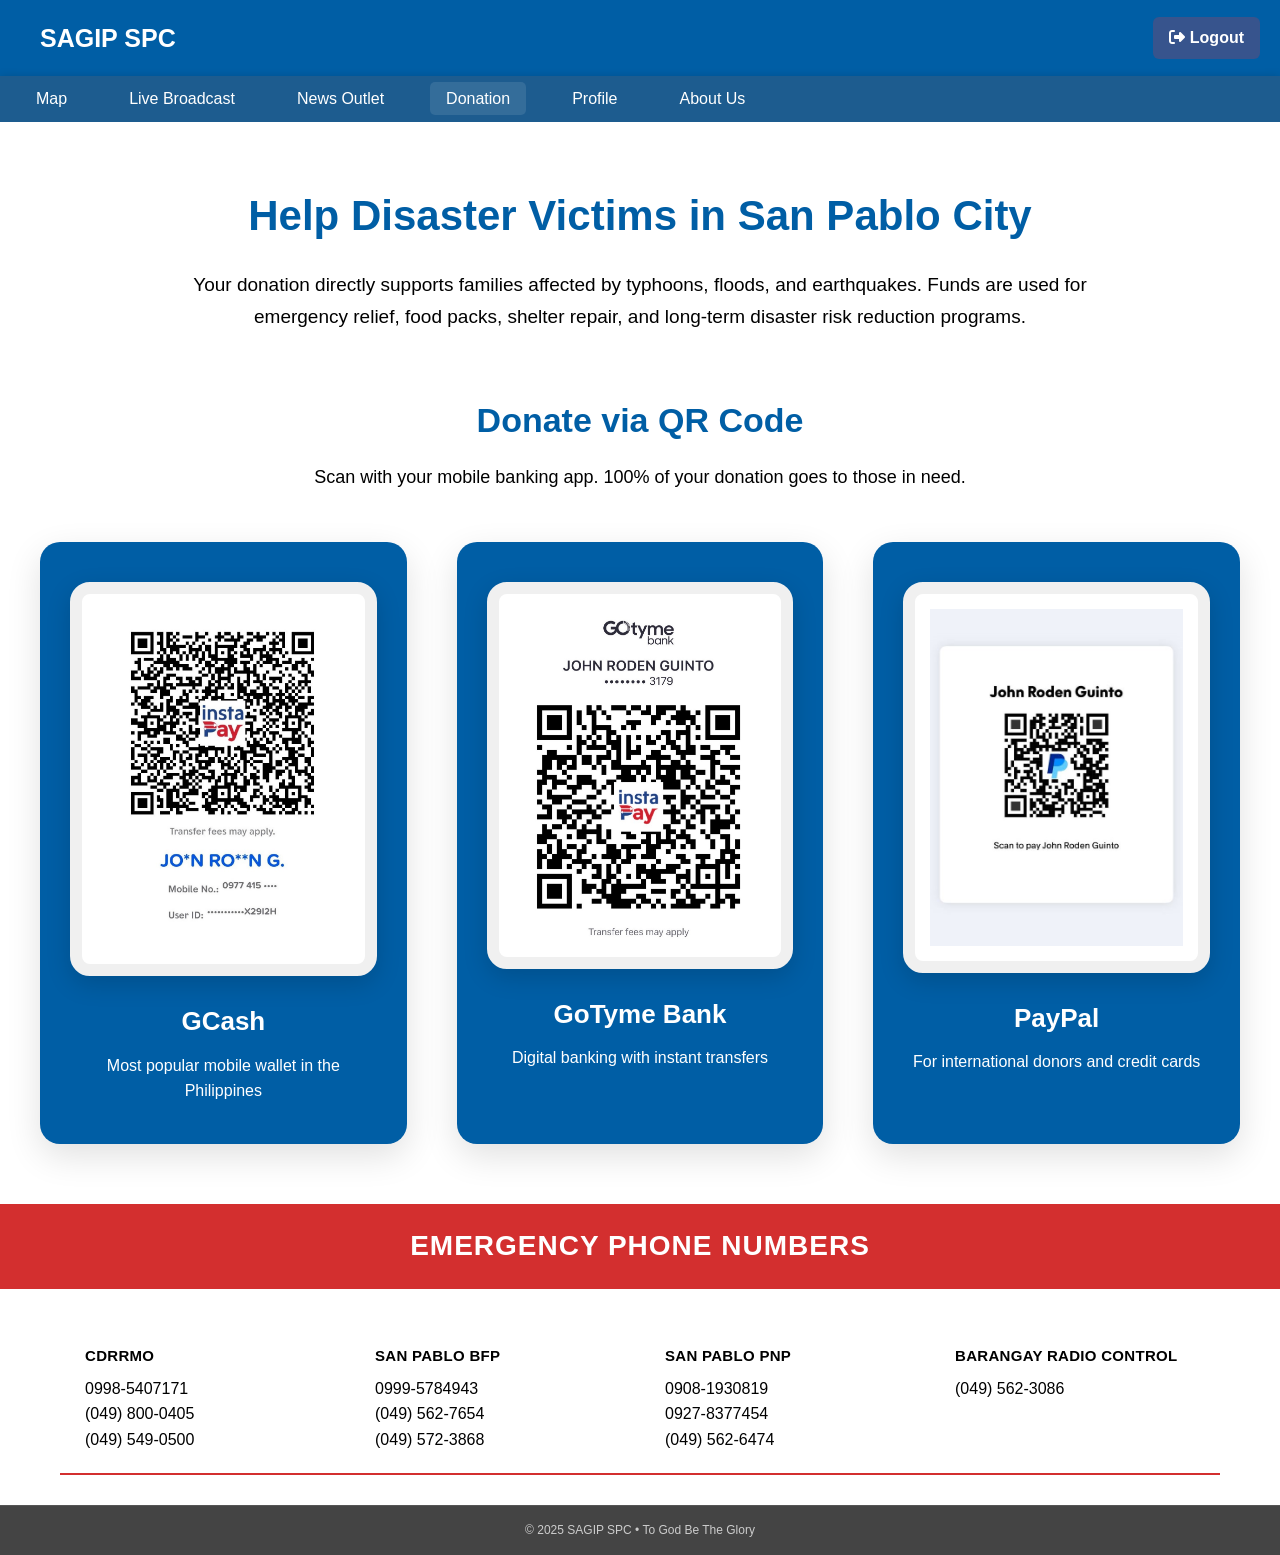
<file: public/html/donation.html>
<!DOCTYPE html>
<html lang="en">
<head>
    <meta charset="UTF-8">
    <meta name="viewport" content="width=device-width, initial-scale=1.0">
    <title>SAGIP SPC</title>
    <link rel="stylesheet" href="https://cdnjs.cloudflare.com/ajax/libs/font-awesome/6.4.0/css/all.min.css">
    <link rel="stylesheet" href="../css/donation.css">
    <script type="module" src="../javascript/donation.js"></script>
    
<!-- PWA Manifest -->
<link rel="manifest" href="/manifest.json">
<link rel="icon" href="/img/icon-192.png">

<meta name="apple-mobile-web-app-capable" content="yes">
<meta name="apple-mobile-web-app-status-bar-style" content="black">
<meta name="apple-mobile-web-app-title" content="SPC Alerts">
<link rel="apple-touch-icon" href="/img/icon-192.png">


<script>
if ('serviceWorker' in navigator) {
  window.addEventListener('load', async () => {
    try {
      // Try absolute path first
      let registration = await navigator.serviceWorker.register('/service-worker.js', {
        scope: '/'
      });
      console.log('✅ Service Worker registered:', registration.scope);
      
      // Wait for it to be ready
      await navigator.serviceWorker.ready;
      console.log('✅ Service Worker ready');
      
    } catch (err) {
      console.error('❌ Service Worker registration failed:', err);
      
      // Fallback: try relative path
      try {
        const registration = await navigator.serviceWorker.register('../../../service-worker.js', {
          scope: '/'
        });
        console.log('✅ Service Worker registered (fallback):', registration.scope);
      } catch (fallbackErr) {
        console.error('❌ Fallback also failed:', fallbackErr);
      }
    }
  });
}
</script>
</head>
<body>


    <header>
        <div class="header-top">
            <div class="logo">
                <a href="index.html">SAGIP SPC</a>
            </div>
            <div class="header-actions">
                <button id="installBtn" class="install-btn" style="display:none;"><i class="fas fa-download"></i></button>
                <a href="#" class="logout"><i class="fas fa-sign-out-alt"></i> Logout</a>
            </div>
        </div>
    </header>

    <nav>   
    <div class="nav-container">

        <ul class="main-nav" id="mainNav">
            <li><a href="map.html">Map</a></li>
            <li><a href="live-broadcast.html">Live Broadcast</a></li>
            <li><a href="news-outlet.html" >News Outlet</a></li>
            <li><a href="donation.html" class="active">Donation</a></li>
            <li><a href="profile.html">Profile</a></li>
            <li><a href="about-us.html">About Us</a></li>
        </ul>

      
        <button class="burger" id="burgerBtn">
            <span></span>
            <span></span>
            <span></span>
        </button>

    </div>
</nav>


    <main class="donation-main">
        <section class="donation-intro">
            <h1>Help Disaster Victims in San Pablo City</h1>
            <p>
                Your donation directly supports families affected by typhoons, floods, and earthquakes. 
                Funds are used for emergency relief, food packs, shelter repair, and long-term disaster risk reduction programs.
            </p>
        </section>

        <section class="donation-qr">
            <h2>Donate via QR Code</h2>
            <p class="subtitle">
                Scan with your mobile banking app. 100% of your donation goes to those in need.
            </p>

            <div class="qr-grid">
                <div class="qr-card">
                    <img src="../img/gcash-qr.jpg" alt="GCash QR Code" class="qr-image">
                    <h3>GCash</h3>
                    <p>Most popular mobile wallet in the Philippines</p>
                </div>
                <div class="qr-card">
                    <img src="../img/gothyme-qr.jpg" alt="GoTyme QR Code" class="qr-image">
                    <h3>GoTyme Bank</h3>
                    <p>Digital banking with instant transfers</p>
                </div>
                <div class="qr-card">
                    <img src="../img/paypal-qr.jpg" alt="PayPal QR Code" class="qr-image">
                    <h3>PayPal</h3>
                    <p>For international donors and credit cards</p>
                </div>
            </div>
        </section>
    </main>

    
   <footer>
        <div class="footer-emergency">
    <h3>EMERGENCY PHONE NUMBERS</h3>
    <div class="emergency-list">

        <div class="emergency-item">
            <span class="emergency-label">CDRRMO</span>
            <span class="emergency-number">
                0998-5407171<br>
                (049) 800-0405<br>
                (049) 549-0500
            </span>
        </div>

        <div class="emergency-item">
            <span class="emergency-label">SAN PABLO BFP</span>
            <span class="emergency-number">
                0999-5784943<br>
                (049) 562-7654<br>
                (049) 572-3868
            </span>
        </div>

        <div class="emergency-item">
            <span class="emergency-label">SAN PABLO PNP</span>
            <span class="emergency-number">
                0908-1930819<br>
                0927-8377454<br>
                (049) 562-6474
            </span>
        </div>

        <div class="emergency-item">
            <span class="emergency-label">BARANGAY RADIO CONTROL</span>
            <span class="emergency-number">
                (049) 562-3086
            </span>
        </div>

    </div>
</div>

        <div class="copyright">
            <p>© 2025 SAGIP SPC • To God Be The Glory</p>
        </div>
    </footer>


    <script>
        document.querySelectorAll('.logout').forEach(el => {
            el.addEventListener('click', e => {
                e.preventDefault();
                if (confirm('Logout from SAGIP SPC?')) {
                    localStorage.clear();
                    window.location.href = '../html/login.html';
                }
            });
        });
    </script>
    <script src="../javascript/keep-alive.js" type="module"></script>
</body>
</html>
</file>
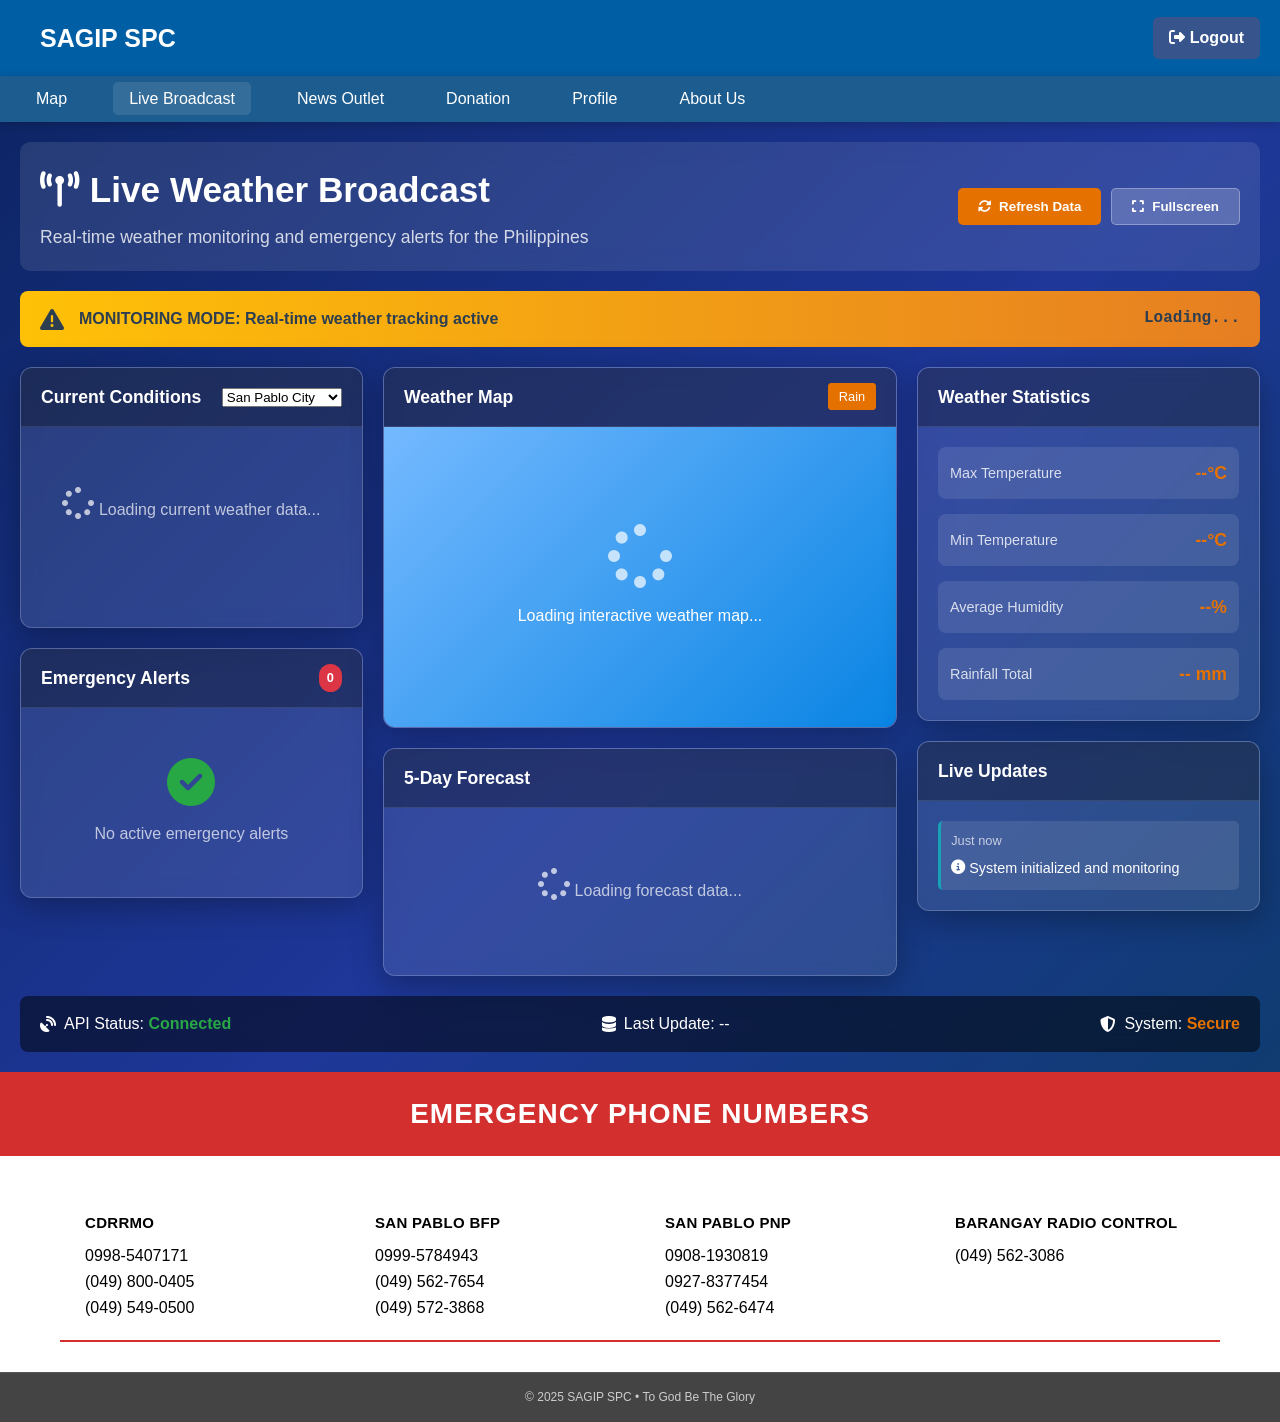
<file: public/html/live-broadcast.html>
<!DOCTYPE html>
<html lang="en">
<head>
    <meta charset="UTF-8">
    <meta name="viewport" content="width=device-width, initial-scale=1.0">
    <title>SAGIP SPC</title>
    
    <!-- Font Awesome -->
    <link rel="stylesheet" href="https://cdnjs.cloudflare.com/ajax/libs/font-awesome/6.4.0/css/all.min.css">
    
    <!-- Custom Styles -->
    <link rel="stylesheet" href="../css/live-broadcast.css">
    
    <!-- PWA Manifest -->
    <link rel="manifest" href="/manifest.json">
    <link rel="icon" href="/img/icon-192.png">
    <meta name="apple-mobile-web-app-capable" content="yes">
    <meta name="apple-mobile-web-app-status-bar-style" content="black">
    <meta name="apple-mobile-web-app-title" content="SPC Alerts">
    <link rel="apple-touch-icon" href="/img/icon-192.png">

    <!-- PWA Install Button -->
    <script src="../javascript/pwa.js" defer></script>

    <!-- Service Worker -->
    <script>
      if ('serviceWorker' in navigator) {
        window.addEventListener('load', () => {
          navigator.serviceWorker.register('/service-worker.js')
            .then(() => console.log('SW registered'))
            .catch(err => console.log('SW failed:', err));
        });
      }
</script>
</head>
<body>
    <!-- Header -->
    <header>
        <div class="header-top">
            <div class="logo">
                <a href="index.html">SAGIP SPC</a>
            </div>
            <div class="header-actions">
                <button id="installBtn" class="install-btn" style="display:none;">
                    <i class="fas fa-download"></i>
                </button>
                <a href="#" class="logout"><i class="fas fa-sign-out-alt"></i> Logout</a>
            </div>
        </div>
    </header>

    <nav>   
        <div class="nav-container">
            <ul class="main-nav" id="mainNav">
                <li><a href="map.html">Map</a></li>
                <li><a href="live-broadcast.html" class="active">Live Broadcast</a></li>
                <li><a href="news-outlet.html">News Outlet</a></li>
                <li><a href="donation.html">Donation</a></li>
                <li><a href="profile.html">Profile</a></li>
                <li><a href="about-us.html">About Us</a></li>
            </ul>

            <button class="burger" id="burgerBtn">
                <span></span>
                <span></span>
                <span></span>
            </button>
        </div>
    </nav>

    <div class="broadcast-container">
        <div class="broadcast-header">
            <div class="broadcast-title">
                <h1><i class="fas fa-broadcast-tower"></i> Live Weather Broadcast</h1>
                <p>Real-time weather monitoring and emergency alerts for the Philippines</p>
            </div>
            <div class="broadcast-controls">
                <button class="btn btn-primary" id="refreshBtn">
                    <i class="fas fa-sync-alt"></i> Refresh Data
                </button>
                <button class="btn btn-secondary" id="fullscreenBtn">
                    <i class="fas fa-expand"></i> Fullscreen
                </button>
            </div>
        </div>

        <div class="alert-banner" id="alertBanner">
            <div class="alert-content">
                <i class="fas fa-exclamation-triangle"></i>
                <div class="alert-text">
                    <strong>MONITORING MODE:</strong> Real-time weather tracking active
                </div>
            </div>
            <div class="alert-time" id="currentTime">Loading...</div>
        </div>

        <div class="broadcast-grid">
            <!-- LEFT COLUMN -->
            <div class="broadcast-column">
                <div class="broadcast-card weather-card">
                    <div class="card-header">
                        <h3>Current Conditions</h3>
                        <div class="location-selector">
                            <select id="citySelector">
                                <option value="San Pablo City" selected>San Pablo City</option>
                                <option value="Manila">Metro Manila</option>
                                <option value="Cebu">Cebu City</option>
                                <option value="Davao">Davao City</option>
                                <option value="Cagayan de Oro">Cagayan de Oro</option>
                                <option value="Zamboanga">Zamboanga City</option>
                                <option value="Tacloban">Tacloban</option>
                                <option value="Baguio">Baguio</option>
                                <option value="Iloilo">Iloilo City</option>
                            </select>
                        </div>
                    </div>
                    <div class="card-body" id="currentWeather">
                        <div class="loading">
                            <i class="fas fa-spinner fa-spin"></i> Loading current weather data...
                        </div>
                    </div>
                </div>

                <div class="broadcast-card alerts-card">
                    <div class="card-header">
                        <h3> Emergency Alerts</h3>
                        <span class="alert-badge" id="alertCount">0</span>
                    </div>
                    <div class="card-body" id="emergencyAlerts">
                        <div class="no-alerts">
                            <i class="fas fa-check-circle"></i>
                            <p>No active emergency alerts</p>
                        </div>
                    </div>
                </div>
            </div>

            <!-- CENTER COLUMN -->
            <div class="broadcast-column">
                <div class="broadcast-card map-card">
                    <div class="card-header">
                        <h3> Weather Map</h3>
                        <div class="map-controls">
                            <button class="map-btn active" data-layer="precipitation">Rain</button>
                        </div>
                    </div>
                    <div class="card-body">
                        <!-- This will be replaced by Leaflet map -->
                        <div id="weatherMap" style="height: 300px; width: 100%;">
                            <div class="map-placeholder">
                                <i class="fas fa-spinner fa-spin"></i>
                                <p>Loading interactive weather map...</p>
                            </div>
                        </div>
                    </div>
                </div>

                <div class="broadcast-card forecast-card">
                    <div class="card-header">
                        <h3> 5-Day Forecast</h3>
                    </div>
                    <div class="card-body" id="forecastData">
                        <div class="loading">
                            <i class="fas fa-spinner fa-spin"></i> Loading forecast data...
                        </div>
                    </div>
                </div>
            </div>

            <!-- RIGHT COLUMN -->
            <div class="broadcast-column">
                <div class="broadcast-card stats-card">
                    <div class="card-header">
                        <h3> Weather Statistics</h3>
                    </div>
                    <div class="card-body" id="weatherStats">
                        <div class="stat-item">
                            <div class="stat-label">Max Temperature</div>
                            <div class="stat-value" id="maxTemp">--°C</div>
                        </div>
                        <div class="stat-item">
                            <div class="stat-label">Min Temperature</div>
                            <div class="stat-value" id="minTemp">--°C</div>
                        </div>
                        <div class="stat-item">
                            <div class="stat-label">Average Humidity</div>
                            <div class="stat-value" id="avgHumidity">--%</div>
                        </div>
                        <div class="stat-item">
                            <div class="stat-label">Rainfall Total</div>
                            <div class="stat-value" id="rainTotal">-- mm</div>
                        </div>
                    </div>
                </div>

                <div class="broadcast-card updates-card">
                    <div class="card-header">
                        <h3> Live Updates</h3>
                    </div>
                    <div class="card-body">
                        <div class="updates-feed" id="updatesFeed">
                            <div class="update-item">
                                <div class="update-time">Just now</div>
                                <div class="update-content">
                                    <i class="fas fa-info-circle"></i> System initialized and monitoring
                                </div>
                            </div>
                        </div>
                    </div>
                </div>
            </div>
        </div>

        <div class="status-bar">
            <div class="status-item">
                <i class="fas fa-satellite-dish"></i>
                <span>API Status: <span class="status-online" id="apiStatus">Connected</span></span>
            </div>
            <div class="status-item">
                <i class="fas fa-database"></i>
                <span>Last Update: <span id="lastUpdate">--</span></span>
            </div>
            <div class="status-item">
                <i class="fas fa-shield-alt"></i>
                <span>System: <span class="status-secure">Secure</span></span>
            </div>
        </div>
    </div>

     <footer>
        <div class="footer-emergency">
    <h3>EMERGENCY PHONE NUMBERS</h3>
    <div class="emergency-list">

        <div class="emergency-item">
            <span class="emergency-label">CDRRMO</span>
            <span class="emergency-number">
                0998-5407171<br>
                (049) 800-0405<br>
                (049) 549-0500
            </span>
        </div>

        <div class="emergency-item">
            <span class="emergency-label">SAN PABLO BFP</span>
            <span class="emergency-number">
                0999-5784943<br>
                (049) 562-7654<br>
                (049) 572-3868
            </span>
        </div>

        <div class="emergency-item">
            <span class="emergency-label">SAN PABLO PNP</span>
            <span class="emergency-number">
                0908-1930819<br>
                0927-8377454<br>
                (049) 562-6474
            </span>
        </div>

        <div class="emergency-item">
            <span class="emergency-label">BARANGAY RADIO CONTROL</span>
            <span class="emergency-number">
                (049) 562-3086
            </span>
        </div>

    </div>
</div>

        <div class="copyright">
            <p>© 2025 SAGIP SPC • To God Be The Glory</p>
        </div>
    </footer>


    <!-- Your Live Broadcast Script -->
    <script type="module" src="../javascript/live-broadcast.js"></script>

    <!-- Logout Handler -->
    <script>
        document.querySelectorAll('.logout').forEach(el => {
            el.addEventListener('click', e => {
                e.preventDefault();
                if (confirm('Logout from SPC Alerts?')) {
                    localStorage.clear();
                    window.location.href = '../html/login.html';
                }
            });
        });
    </script>

    <!-- Service Worker -->
    <script>
        if ('serviceWorker' in navigator) {
            window.addEventListener('load', async () => {
                try {
                    let registration = await navigator.serviceWorker.register('/service-worker.js', {
                        scope: '/'
                    });
                    console.log('✅ Service Worker registered:', registration.scope);
                    await navigator.serviceWorker.ready;
                    console.log('✅ Service Worker ready');
                } catch (err) {
                    console.error('❌ Service Worker registration failed:', err);
                }
            });
        }
    </script>
    <script src="../javascript/keep-alive.js" type="module"></script>
</body>
</html>
</file>
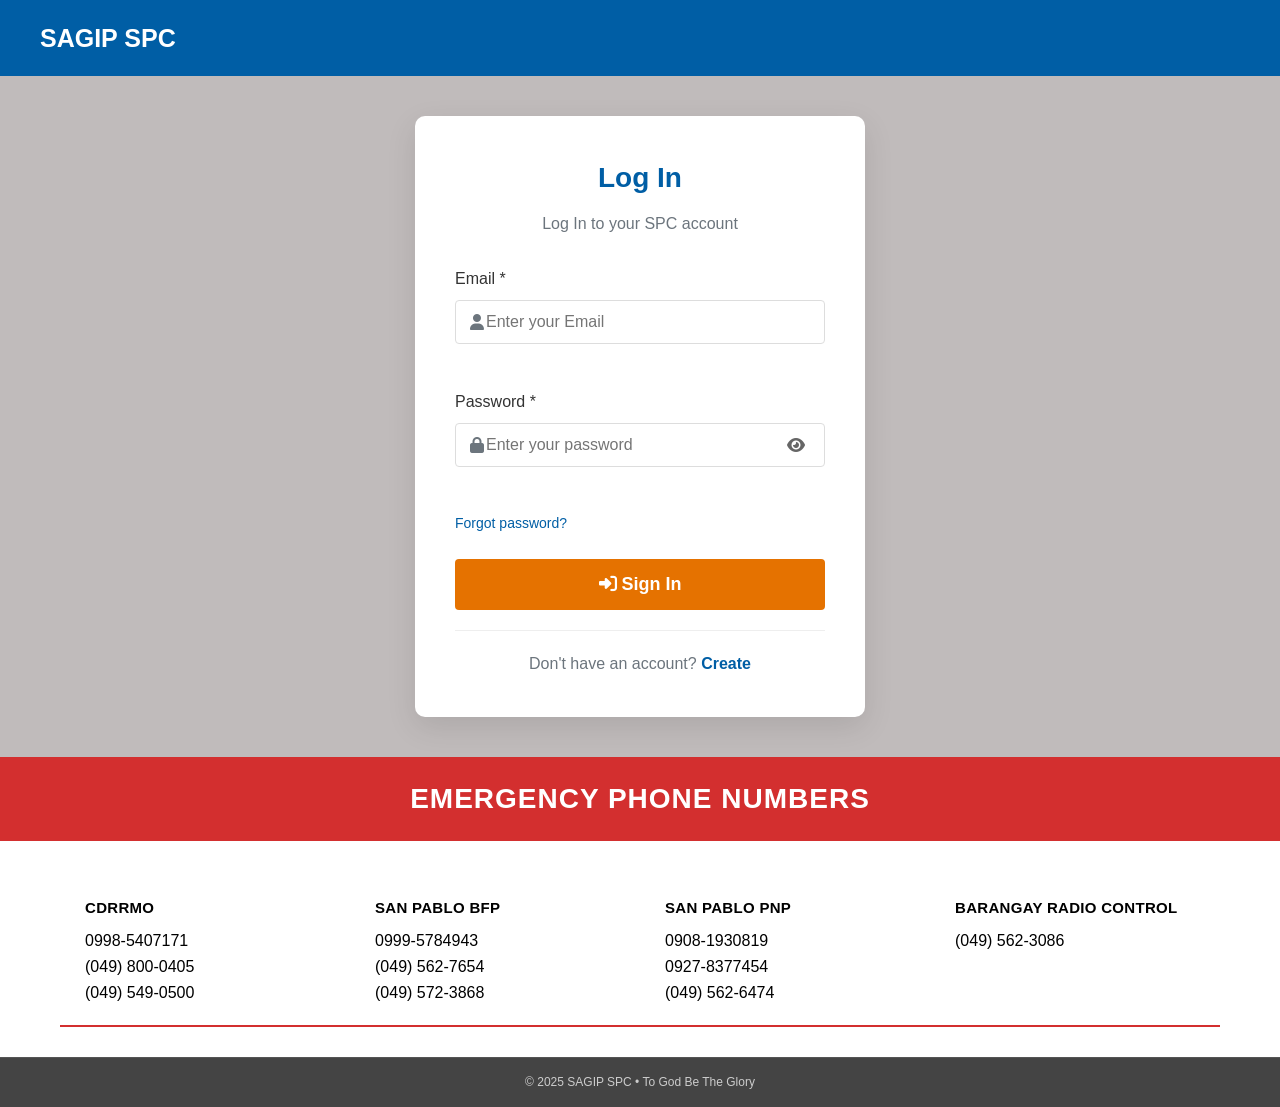
<file: public/html/login.html>
<!DOCTYPE html>
<html lang="en">
<head>
    <meta charset="UTF-8">
    <meta name="viewport" content="width=device-width, initial-scale=1.0">
    <title>SAGIP SPC</title>
    <link rel="stylesheet" href="https://cdnjs.cloudflare.com/ajax/libs/font-awesome/6.4.0/css/all.min.css">
    <link rel="stylesheet" href="../css/login.css">
    <script src="../javascript/supabase.js" defer></script>
    <script src="../javascript/login.js" defer></script>

    <!-- PWA Manifest -->
    <link rel="manifest" href="/manifest.json">
    <link rel="icon" href="/img/icon-192.png">
    <meta name="apple-mobile-web-app-capable" content="yes">
    <meta name="apple-mobile-web-app-status-bar-style" content="black">
    <meta name="apple-mobile-web-app-title" content="SPC Alerts">
    <link rel="apple-touch-icon" href="/img/icon-192.png">

    <!-- PWA Install Button  -->
    <script src="../javascript/pwa.js" defer></script>

<script>
if ('serviceWorker' in navigator) {
  window.addEventListener('load', async () => {
    try {
      let registration = await navigator.serviceWorker.register('/service-worker.js', {
        scope: '/'
      });
      console.log('✅ Service Worker registered:', registration.scope);
      
      await navigator.serviceWorker.ready;
      console.log('✅ Service Worker ready');
      
    } catch (err) {
      console.error('❌ Service Worker registration failed:', err);
      
      try {
        const registration = await navigator.serviceWorker.register('../../../service-worker.js', {
          scope: '/'
        });
        console.log('✅ Service Worker registered (fallback):', registration.scope);
      } catch (fallbackErr) {
        console.error('❌ Fallback also failed:', fallbackErr);
      }
    }
  });
}
</script>
    
</head>
<body>
    <!-- Header -->
    <header>
        <div class="header-top">
            <div class="logo">
                <a href="#">SAGIP SPC</a>
            </div>
            <div class="header-actions">
                <button id="installBtn" class="install-btn" style="display:none;">Install App</button>   
            </div>
        </div>
    </header>

    <!-- Sign In Container -->
    <div class="signin-container">
        <div class="signin-card">
            <div class="signin-header">
                <h2>Log In </h2>
                <p>Log In to your SPC account</p>
            </div>

            <form class="signin-form" id="signinForm">
                <div class="form-group">
                    <label for="username">Email *</label>
                    <div class="input-with-icon">
                        <i class="fas fa-user"></i>
                        <input type="text" id="username" name="username" placeholder="Enter your Email" required>
                    </div>
                    <span class="error-message" id="usernameError"></span>
                </div>

                <div class="form-group">
                    <label for="password">Password *</label>
                    <div class="input-with-icon password-wrapper">
                        <i class="fas fa-lock"></i>
                        <input type="password" id="password" name="password" placeholder="Enter your password" required>
                        <i class="fas fa-eye toggle-password"></i>
                    </div>
                    <span class="error-message" id="passwordError"></span>
                </div>

                <div class="form-options">
                    <a href="#" class="forgot-password">Forgot password?</a>
                </div>

                <button type="submit" class="btn btn-primary btn-full">
                    <i class="fas fa-sign-in-alt"></i> Sign In
                </button>

                <div class="signup-link">
                    <p>Don't have an account? <a href="signup.html">Create</a></p>
                </div>
            </form>
        </div>
    </div>
    
     <footer>
        <div class="footer-emergency">
    <h3>EMERGENCY PHONE NUMBERS</h3>
    <div class="emergency-list">

        <div class="emergency-item">
            <span class="emergency-label">CDRRMO</span>
            <span class="emergency-number">
                0998-5407171<br>
                (049) 800-0405<br>
                (049) 549-0500
            </span>
        </div>

        <div class="emergency-item">
            <span class="emergency-label">SAN PABLO BFP</span>
            <span class="emergency-number">
                0999-5784943<br>
                (049) 562-7654<br>
                (049) 572-3868
            </span>
        </div>

        <div class="emergency-item">
            <span class="emergency-label">SAN PABLO PNP</span>
            <span class="emergency-number">
                0908-1930819<br>
                0927-8377454<br>
                (049) 562-6474
            </span>
        </div>

        <div class="emergency-item">
            <span class="emergency-label">BARANGAY RADIO CONTROL</span>
            <span class="emergency-number">
                (049) 562-3086
            </span>
        </div>

    </div>
</div>

        <div class="copyright">
            <p>© 2025 SAGIP SPC • To God Be The Glory</p>
        </div>
    </footer>


    <script src="../javascript/keep-alive.js" type="module"></script>
</body>
</html>
</file>
<file: public/css/admin-dashboard.css>
.header-actions {
    display: flex;
    gap: 18px;
    align-items: center;
}

.header-actions a {
    color: white;
    text-decoration: none;
    font-weight: 500;
    font-size: 16px;
    padding: 8px 16px;
    border-radius: 6px;
    transition: all 0.3s ease;
}

*,
*::before,
*::after {
    margin: 0;
    padding: 0;
    box-sizing: border-box;
}

html {
    scroll-behavior: smooth;
}

body {
    font-family: 'Segoe UI', Tahoma, Geneva, Verdana, sans-serif;
    background-color: #e6dada;
    color: #333;
    line-height: 1.6;
    min-height: 100vh;
    display: flex;
    flex-direction: column;
}

:root {
    --primary: #005ea5;
    --secondary: #1d5c8f;
    --accent: #e57200;
    --admin: #8b0000;
    --admin-dark: #660000;
    --danger: #dc3545;
    --success: #28a745;
    --light: #f8f9fa;
    --gray: #6c757d;
    --dark: #343a40;
    --border: #dee2e6;
}

.admin-container {
    width: 100%;
    max-width: 1400px;
    margin: 0 auto;
    padding: 0 16px;
}


.admin-header {
  background: linear-gradient(135deg, var(--admin), var(--admin-dark));
  color: white;
  box-shadow: 0 4px 20px rgba(0, 0, 0, 0.25);
  position: sticky;
  top: 0;
  z-index: 1000;
}

.dashboard-header {
  display: flex;
  justify-content: space-between;
  align-items: center;
  padding: 18px 0;
  flex-wrap: wrap;
  gap: 16px;
}

.dashboard-header h1 {
  font-size: clamp(1.6rem, 5vw, 2.1rem);
  font-weight: 700;
  margin: 0;
  display: flex;
  align-items: center;
  gap: 12px;
  white-space: nowrap;
}

.header-right {
  display: flex;
  align-items: center;
  gap: 16px;
  flex: 1;
  justify-content: flex-end;
  flex-wrap: wrap;
}

.admin-badge {
  background: rgba(255, 255, 255, 0.2);
  padding: 8px 20px;
  border-radius: 50px;
  font-size: 0.92rem;
  font-weight: 600;
  backdrop-filter: blur(12px);
  border: 1px solid rgba(255, 255, 255, 0.2);
  display: flex;
  align-items: center;
  gap: 8px;
  box-shadow: 0 4px 15px rgba(0, 0, 0, 0.25);
}

.admin-nav-tabs {
  display: flex;
  background: rgba(255, 255, 255, 0.18);
  border-radius: 14px;
  padding: 8px;
  backdrop-filter: blur(12px);
  border: 1px solid rgba(255, 255, 255, 0.25);
  box-shadow: 0 6px 20px rgba(0, 0, 0, 0.3);
  overflow: hidden;
}

.nav-tab {
  color: white;
  text-decoration: none;
  padding: 12px 20px;
  border-radius: 10px;
  font-weight: 600;
  font-size: 0.95rem;
  display: flex;
  align-items: center;
  gap: 10px;
  transition: all 0.3s ease;
  white-space: nowrap;
  min-width: 120px;
  justify-content: center;
}

.nav-tab:hover {
  background: rgba(255, 255, 255, 0.3);
  transform: translateY(-2px);
}

.nav-tab.active {
  background: white;
  color: var(--admin-dark);
  font-weight: 700;
  box-shadow: 0 4px 15px rgba(0, 0, 0, 0.4);
}

.header-actions {
  display: flex;
  gap: 12px;
  align-items: center;
}

.admin-main {
    flex: 1;
    padding: 32px 0;
}

.stats-grid {
    display: grid;
    grid-template-columns: repeat(auto-fit, minmax(260px, 1fr));
    gap: 20px;
    margin-bottom: 40px;
}

.stat-card {
    background: white;
    padding: 24px;
    border-radius: 12px;
    box-shadow: 0 4px 20px rgba(0,0,0,0.08);
    border-left: 5px solid var(--admin);
    transition: transform 0.3s ease;
}

.stat-card:hover {
    transform: translateY(-6px);
}

.stat-card h3 {
    font-size: 2.2rem;
    color: var(--admin);
    margin: 0 0 8px 0;
    font-weight: 700;
}

.stat-card p {
    color: var(--gray);
    margin: 0;
    font-size: 1rem;
}

.stat-card small {
    color: var(--success);
    font-size: 0.85rem;
    font-weight: 500;
}

.admin-actions {
    background: white;
    padding: 28px;
    border-radius: 12px;
    box-shadow: 0 4px 20px rgba(0,0,0,0.08);
    margin-bottom: 32px;
}

.admin-actions h2 {
    color: var(--admin);
    margin-bottom: 20px;
    font-size: 1.5rem;
}

.admin-actions {
    background: white;
    padding: 28px;
    border-radius: 12px;
    box-shadow: 0 4px 20px rgba(0,0,0,0.08);
    margin-bottom: 32px;
}

.admin-actions h2 {
    color: var(--admin);
    margin-bottom: 20px;
    font-size: 1.5rem;
}

.admin-actions-incidents {
    background: white;
    padding: 28px;
    border-radius: 12px;
    box-shadow: 0 4px 20px rgba(0,0,0,0.08);
    margin-bottom: 32px;
    display: flex;
    flex-direction: row;
}

.admin-actions-incidents h2 {
    color: var(--admin);
    margin-bottom: 20px;
    font-size: 1.5rem;
}

.action-buttons {
    display: grid;
    grid-template-columns: repeat(auto-fit, minmax(180px, 1fr));
    gap: 16px;
}

.action-btn {
    background: var(--primary);
    color: white;
    border: none;
    padding: 16px;
    border-radius: 10px;
    cursor: pointer;
    font-size: 1rem;
    font-weight: 600;
    transition: all 0.3s ease;
    display: flex;
    align-items: center;
    justify-content: center;
    gap: 10px;
    box-shadow: 0 4px 15px rgba(0,94,165,0.2);
}

.action-btn:hover {
    background: var(--secondary);
    transform: translateY(-4px);
    box-shadow: 0 8px 25px rgba(0,94,165,0.3);
}

.action-btn.admin {
    background: var(--admin);
}

.action-btn.admin:hover {
    background: var(--admin-dark);
    box-shadow: 0 8px 25px rgba(139,0,0,0.3);
}

.user-list {
    background: white;
    padding: 28px;
    border-radius: 12px;
    box-shadow: 0 4px 20px rgba(0,0,0,0.08);
    overflow-x: auto;
}

.user-list h2 {
    color: var(--admin);
    margin-bottom: 20px;
    font-size: 1.5rem;
}

.incidents-list {
    background: white;
    margin-top: 30px;
    padding: 28px;
    border-radius: 12px;
    box-shadow: 0 4px 20px rgba(0,0,0,0.08);
    overflow-x: auto;
}

.incidents-list h2 {
    color: var(--admin);
    margin-bottom: 20px;
    font-size: 1.5rem;
}

table {
    width: 100%;
    border-collapse: collapse;
    min-width: 600px;
    font-size: 0.95rem;
}

th, td {
    padding: 14px 12px;
    text-align: left;
    border-bottom: 1px solid var(--border);
}

th {
    background: var(--light);
    color: var(--dark);
    font-weight: 600;
    text-transform: uppercase;
    font-size: 0.8rem;
    letter-spacing: 0.5px;
}

td button {
    background: var(--primary);
    color: white;
    border: none;
    padding: 8px 14px;
    border-radius: 6px;
    cursor: pointer;
    font-size: 0.85rem;
    transition: all 0.2s;
}

td button:hover {
    background: var(--secondary);
    transform: scale(1.05);
}

.logout-btn {
    background: var(--danger);
    color: white;
    border: none;
    padding: 14px 28px;
    border-radius: 8px;
    cursor: pointer;
    font-weight: 600;
    font-size: 1rem;
    width: 100%;
    max-width: 300px;
    transition: all 0.3s ease;
}

.logout-btn:hover {
    background: #c82333;
    transform: translateY(-2px);
    box-shadow: 0 6px 20px rgba(220,53,69,0.4);
}

footer {
    background-color: #ffffff;
    color: white;
    padding: 0;
}

.footer-emergency {
    max-width: 100%;
    margin: 0;
    padding-bottom: 30px;
}

.footer-emergency h3 {
    color: #ffffff;
    background-color: #d32f2f;
    text-align: center;
    font-size: 28px;
    font-weight: 700;
    letter-spacing: 1px;
    margin: 0 0 35px 0;
    padding: 20px;
    text-transform: uppercase;
    width: 100%;
}

.emergency-list {
    display: grid;
    grid-template-columns: repeat(auto-fit, minmax(280px, 1fr));
    gap: 0;
    max-width: 1200px;
    margin: 0 auto;
    padding: 0 20px;
}

.emergency-item {
    padding: 20px 25px;
    border-bottom: 2px solid #d32f2f;
    display: flex;
    flex-direction: column;
    gap: 8px;
}

.emergency-label {
    font-size: 15px;
    font-weight: 600;
    color: black;
    letter-spacing: 0.3px;
}

.emergency-number {
    font-size: 16px;
    font-weight: 400;
    color: black;
}

.copyright {
    background-color: #444;
    text-align: center;
    padding: 15px 20px;
    border-top: 1px solid #555;
    color: #ccc;
    font-size: 12px;
    margin: 0;
}

.copyright p {
    margin: 0;
}

.install-btn {
    background: #e57200;
    color: white !important;
    border: none;
    padding: 8px 16px;
    border-radius: 6px;
    font-weight: 600;
    cursor: pointer;
    font-size: 16px;
    display: flex;
    align-items: center;
    gap: 8px;
    transition: all 0.3s ease;
    box-shadow: 0 4px 10px rgba(229, 114, 0, 0.3);
}

.install-btn:hover {
    background: #d35400;
    transform: translateY(-2px);
    box-shadow: 0 6px 15px rgba(229, 114, 0, 0.4);
}

.install-btn i {
    font-size: 18px;
}


@media (max-width: 768px) {
    .admin-container {
        padding: 0 12px;
    }

    .dashboard-header {
        flex-direction: column;
        text-align: center;
        gap: 16px;
    }

    .burger {
        display: block;
    }

    .admin-nav-menu {
        display: none;
        flex-direction: column;
        position: absolute;
        top: 100%;
        left: 0;
        right: 0;
        background: var(--admin-dark);
        padding: 16px;
        border-radius: 0 0 12px 12px;
        box-shadow: 0 8px 20px rgba(0,0,0,0.3);
    }

    .admin-nav-menu.show {
        display: flex;
    }

    .admin-nav-menu a {
        padding: 14px;
        text-align: center;
        border-radius: 8px;
    }

    .stats-grid {
        grid-template-columns: 1fr;
        gap: 16px;
    }

    .action-buttons {
        grid-template-columns: 1fr;
    }

    .user-list {
        padding: 20px;
    }

    table {
        font-size: 0.9rem;
    }

    th, td {
        padding: 10px 8px;
    }

    .logout-btn {
        max-width: 100%;
    }

    .footer {
    background-color: #ffffff;
    color: white;
    padding: 0;
    }

    .footer-emergency {
    max-width: 1200px;
    margin: 0 auto;
    padding: 0px 0px 30px;
    }

    .footer-emergency h3 {
    color: white;
    background-color: #d32f2f;
    text-align: center;
    font-size: 28px;
    font-weight: 700;
    letter-spacing: 1px;
    margin: 0 0 35px 0;
    text-transform: uppercase;
    }

    .emergency-list {
    display: grid;
    grid-template-columns: repeat(auto-fit, minmax(280px, 1fr));
    gap: 0;
    }

    .emergency-item {
    padding: 20px 25px;
    border-bottom: 2px solid #d32f2f;
    display: flex;
    flex-direction: column;
    gap: 8px;
    }

    .emergency-label {
    font-size: 15px;
    font-weight: 600;
    color: black;
    letter-spacing: 0.3px;
    }

    .emergency-number {
    font-size: 16px;
    font-weight: 400;
    color: black;
    }

    .copyright {
        padding: 12px 15px;
        font-size: 11px;
    }
}

@media (max-width: 480px) {
    .dashboard-header h1 {
        font-size: 1.6rem;
    }

    .stat-card h3 {
        font-size: 1.8rem;
    }

    .action-btn {
        font-size: 0.95rem;
        padding: 14px;
    }
}

* {
    transition: background-color 0.3s ease, transform 0.3s ease, box-shadow 0.3s ease;
}


.modal {
  display: none;
  position: fixed;
  z-index: 10000;
  left: 0; top: 0;
  width: 100%; height: 100%;
  background-color: rgba(0,0,0,0.65);
  backdrop-filter: blur(8px);
  align-items: center;
  justify-content: center;
  padding: 20px 0;
  overflow-y: auto;
  inset: 0;                       
}

.modal.show { 
  display: flex;  
  align-items: flex-start;          
}

.modal-content {
  background: white;
  border-radius: 20px;
  width: 100%;
  max-width: 520px;
  box-shadow: 0 25px 70px rgba(0,0,0,0.35);
  animation: modalIn 0.45s cubic-bezier(0.175, 0.885, 0.32, 1.1);
  overflow: hidden;
  margin: 100px auto 40px;
}

@keyframes modalIn {
  from { 
    opacity: 0; 
    transform: translateY(60px) scale(0.95); 
  }
  to { 
    opacity: 1; 
    transform: translateY(0) scale(1); 
  }
}

.modal-header {
  padding: 42px 36px 24px 36px !important;
  border-bottom: 1px solid #eee;
  display: flex;
  justify-content: space-between;
  align-items: center;
}

.modal-header h2 {
  margin: 0;
  color: var(--admin);
  font-size: 1.75rem;
  font-weight: 700;
}

.close {
  font-size: 32px;
  font-weight: bold;
  cursor: pointer;
  color: #bbb;
  transition: color 0.3s;
}

.close:hover { 
  color: #e74c3c; 
}


#userForm {
  padding: 40px 36px 48px 36px;
  background: linear-gradient(to bottom, #fdfdfd, #f9f9f9);
}

.form-group {
  margin-bottom: 28px;
}

.form-group label {
  display: block;
  margin-bottom: 12px;
  font-weight: 600;
  color: #2c3e50;
  font-size: 15px;
  letter-spacing: 0.3px;
}

.form-group input {
  width: 100%;
  padding: 18px 20px;
  border: 2px solid #e1e1e1;
  border-radius: 14px;
  font-size: 16px;
  background-color: #ffffff;
  transition: all 0.35s ease;
  box-shadow: 0 2px 8px rgba(0,0,0,0.03);
}

.form-group input:focus {
  outline: none;
  border-color: var(--admin);
  background-color: white;
  box-shadow: 0 0 0 5px rgba(139, 0, 0, 0.12);
  transform: translateY(-2px);
}

.form-group input::placeholder {
  color: #aaa;
  font-style: italic;
}

.form-actions {
  display: flex;
  gap: 18px;
  margin-top: 38px;
  padding-top: 12px;
}

.btn-save,
.btn-cancel {
  padding: 18px 28px;
  border-radius: 14px;
  font-weight: 600;
  font-size: 16px;
  cursor: pointer;
  transition: all 0.35s ease;
  flex: 1;
}

.btn-save {
  background: var(--admin);
  color: white;
  border: none;
  box-shadow: 0 6px 20px rgba(139, 0, 0, 0.25);
}

.btn-save:hover {
  background: var(--admin-dark);
  transform: translateY(-3px);
  box-shadow: 0 12px 30px rgba(139, 0, 0, 0.35);
}

.btn-cancel {
  background: #f5f5f5;
  color: #555;
  border: 2px solid #ddd;
}

.btn-cancel:hover {
  background: #eaeaea;
  border-color: #ccc;
  transform: translateY(-2px);
}

@media (max-width: 480px) {
  .modal-content {
    margin: 15px;
    border-radius: 18px;
  }
  
  .modal-header {
    padding: 28px 24px 18px;
  }
  
  #userForm {
    padding: 32px 24px 36px;
  }
  
  .form-actions {
    flex-direction: column;
    gap: 14px;
  }
  
  .btn-save,
  .btn-cancel {
    width: 100%;
    padding: 18px;
  }
}

.header-right {
    display: flex;
    align-items: center;
    gap: 20px;
    flex-wrap: wrap;
    justify-content: flex-end;
}

.header-actions {
    display: flex;
    gap: 12px;
    align-items: center;
}

.admin-badge {
    background: rgba(255, 255, 255, 0.18);
    padding: 8px 18px;
    border-radius: 50px;
    font-size: 0.9rem;
    font-weight: 600;
    backdrop-filter: blur(12px);
    border: 1px solid rgba(255, 255, 255, 0.15);
    display: flex;
    align-items: center;
    gap: 8px;
    white-space: nowrap;
    box-shadow: 0 4px 15px rgba(0, 0, 0, 0.2);
}

.admin-badge i {
    font-size: 1.1rem;
    opacity: 0.9;
}

.install-btn,
.logout-btn {
    background: rgba(255, 255, 255, 0.15);
    color: white;
    border: 1px solid rgba(255, 255, 255, 0.2);
    padding: 10px 16px;
    border-radius: 10px;
    cursor: pointer;
    font-weight: 600;
    font-size: 0.95rem;
    transition: all 0.3s ease;
    backdrop-filter: blur(10px);
    display: flex;
    align-items: center;
    gap: 8px;
}

.install-btn:hover,
.logout-btn:hover {
    background: rgba(255, 255, 255, 0.25);
    transform: translateY(-2px);
    box-shadow: 0 8px 25px rgba(0, 0, 0, 0.3);
}

.logout-btn:hover {
    background: rgba(220, 53, 69, 0.3) !important;
    border-color: rgba(220, 53, 69, 0.5);
}

@media (max-width: 768px) {
    .dashboard-header {
        text-align: center;
        flex-direction:column;
        padding: 12px 0 !important;
        gap: 12px;
    }
    
    .header-right {
        width: 100%;
        justify-content: center;
        gap: 12px;
        flex-wrap: wrap;
    }
    
    .admin-badge {
        order: -1;
        font-size: 0.85rem;
        padding: 6px 14px;
    }
    
    .header-actions {
        gap: 10px;
    }
    
    .install-btn,
    .logout-btn {
        padding: 10px 14px;
        font-size: 0.9rem;
    }

    .header-right {
    flex-direction: column;
    gap: 16px;
  }
    .admin-nav-tabs {
    order: 2;
    width: 100%;
  }
}

.admin-nav-tabs {
  display: flex;
  background: rgba(255, 255, 255, 0.15);
  border-radius: 12px;
  padding: 6px;
  backdrop-filter: blur(10px);
  border: 1px solid rgba(255, 255, 255, 0.2);
  box-shadow: 0 4px 15px rgba(0, 0, 0, 0.2);
}

.nav-tab {
  color: white;
  text-decoration: none;
  padding: 10px 18px;
  border-radius: 10px;
  font-weight: 600;
  font-size: 0.95rem;
  display: flex;
  align-items: center;
  gap: 8px;
  transition: all 0.3s ease;
  white-space: nowrap;
}

.nav-tab:hover {
  background: rgba(255, 255, 255, 0.25);
  transform: translateY(-2px);
}

.nav-tab.active {
  background: white;
  color: var(--admin-dark);
  box-shadow: 0 4px 15px rgba(0, 0, 0, 0.3);
  font-weight: 700;
}

@media (max-width: 992px) {
  .admin-nav-tabs {
    flex-direction: column;
    width: 100%;
    margin: 12px 0;
  }
  .nav-tab {
    justify-content: center;
    padding: 12px;
  }
}

@media (max-width: 768px) {
    .admin-header {
        position: relative !important; 
        top: auto !important;
        box-shadow: 0 2px 10px rgba(0,0,0,0.15);
    }

    .dashboard-header {
        flex-direction:col;
        padding: 12px 0 !important;
        gap: 12px;
    }

    .dashboard-header h1 {
        font-size: 1.5rem !important;
        gap: 8px;
    }

    .admin-badge {
        padding: 6px 14px;
        font-size: 0.82rem;
        order: -1;
    }

    .admin-nav-tabs {
        width: 100%;
        padding: 6px;
        border-radius: 10px;
        flex-wrap: nowrap;
        overflow-x: auto;
        -webkit-overflow-scrolling: touch;
        scrollbar-width: none;
    }

    .admin-nav-tabs::-webkit-scrollbar {
        display: none;
    }

    .nav-tab {
        min-width: 100px;
        padding: 10px 14px;
        font-size: 0.88rem;
        flex-shrink: 0;
    }

    .header-actions {
        gap: 10px;
    }

    .install-btn,
    .logout-btn {
        padding: 8px 12px !important;
        font-size: 0.85rem;
        border-radius: 8px;
    }

    .header-right {
        flex-direction: row;
        justify-content: center;
        gap: 12px;
        width: 100%;
        flex-wrap: wrap;
    }

    .admin-header .admin-container {
        padding: 0 12px;
    }
}

@media (max-width: 480px) {
    .dashboard-header h1 {
        font-size: 1.4rem !important;
    }
    
    .admin-badge {
        font-size: 0.78rem;
        padding: 5px 12px;
    }

    .nav-tab {
        font-size: 0.85rem;
        padding: 9px 12px;
        min-width: 90px;
    }

    .install-btn,
    .logout-btn {
        padding: 7px 10px !important;
        font-size: 0.82rem;
    }

    .footer-container {
        grid-template-columns: repeat(2, 1fr);
        gap: 15px 12px;
        padding: 18px 15px 10px;
        font-size: 11px;
    }
    
    .footer-container h3 {
        font-size: 14px;
    }
}
</file>
<file: public/css/alert-modal.css>
/* ============================================
   ALERT MODAL STYLES - alert-modal.css
   ============================================ */

/* Modal Overlay */
.alert-modal {
  display: none;
  position: fixed;
  z-index: 10000;
  left: 0;
  top: 0;
  width: 100%;
  height: 100%;
  background: rgba(0, 0, 0, 0.65);
  backdrop-filter: blur(8px);
  align-items: center;
  justify-content: center;
  padding: 20px;
  overflow-y: auto;
  animation: fadeIn 0.2s ease;
}

.alert-modal.show {
  display: flex;
}

@keyframes fadeIn {
  from {
    opacity: 0;
  }
  to {
    opacity: 1;
  }
}

/* Modal Content Container */
.alert-modal-content {
  background: white;
  border-radius: 20px;
  width: 100%;
  max-width: 600px;
  box-shadow: 0 25px 70px rgba(0, 0, 0, 0.35);
  animation: slideUp 0.3s cubic-bezier(0.175, 0.885, 0.32, 1.1);
  overflow: hidden;
}

@keyframes slideUp {
  from {
    opacity: 0;
    transform: translateY(60px) scale(0.95);
  }
  to {
    opacity: 1;
    transform: translateY(0) scale(1);
  }
}

/* Modal Header */
.alert-modal-header {
  padding: 30px 32px;
  background: linear-gradient(135deg, var(--admin), #a01010);
  color: white;
  display: flex;
  justify-content: space-between;
  align-items: center;
  border-bottom: 3px solid rgba(255, 255, 255, 0.2);
}

.alert-modal-header h2 {
  margin: 0;
  font-size: 1.6rem;
  font-weight: 700;
  display: flex;
  align-items: center;
  gap: 12px;
}

.alert-modal-close {
  background: rgba(255, 255, 255, 0.2);
  border: none;
  color: white;
  font-size: 28px;
  cursor: pointer;
  width: 40px;
  height: 40px;
  border-radius: 50%;
  display: flex;
  align-items: center;
  justify-content: center;
  transition: all 0.3s ease;
  font-weight: bold;
  line-height: 1;
}

.alert-modal-close:hover {
  background: rgba(255, 255, 255, 0.3);
  transform: rotate(90deg);
}

/* Form Styling */
#alertForm {
  padding: 32px;
  background: linear-gradient(to bottom, #ffffff, #f9f9f9);
}

.alert-form-group {
  margin-bottom: 24px;
}

.alert-form-group label {
  display: block;
  margin-bottom: 10px;
  font-weight: 600;
  color: #2c3e50;
  font-size: 15px;
  letter-spacing: 0.3px;
}

.alert-form-group label .required {
  color: #d32f2f;
  margin-left: 3px;
}

.alert-form-group input[type="text"],
.alert-form-group textarea {
  width: 100%;
  padding: 14px 16px;
  border: 2px solid #e1e1e1;
  border-radius: 12px;
  font-size: 15px;
  font-family: inherit;
  background-color: #ffffff;
  transition: all 0.3s ease;
  box-shadow: 0 2px 8px rgba(0, 0, 0, 0.03);
}

.alert-form-group input[type="text"]:focus,
.alert-form-group textarea:focus {
  outline: none;
  border-color: var(--admin);
  background-color: #fff;
  box-shadow: 0 0 0 4px rgba(139, 0, 0, 0.1);
  transform: translateY(-1px);
}

.alert-form-group textarea {
  resize: vertical;
  min-height: 120px;
}

.alert-form-group input::placeholder,
.alert-form-group textarea::placeholder {
  color: #aaa;
  font-style: italic;
}

.form-hint {
  display: block;
  margin-top: 6px;
  font-size: 13px;
  color: #666;
  font-style: italic;
}

/* Checkbox Styling */
.checkbox-label {
  display: flex;
  align-items: center;
  gap: 10px;
  cursor: pointer;
  user-select: none;
}

.checkbox-label input[type="checkbox"] {
  width: 20px;
  height: 20px;
  cursor: pointer;
  accent-color: var(--admin);
}

.checkbox-label span {
  font-size: 14px;
  color: #444;
  font-weight: 500;
}

/* Alert Preview */
.alert-preview {
  background: #f5f5f5;
  padding: 20px;
  border-radius: 12px;
  margin: 24px 0;
  border: 2px dashed #ddd;
}

.preview-label {
  display: block;
  margin-bottom: 12px;
  color: #555;
  font-size: 14px;
  text-transform: uppercase;
  letter-spacing: 0.5px;
}

.preview-card {
  background: white;
  padding: 16px;
  border-radius: 8px;
  border-left: 4px solid var(--admin);
  box-shadow: 0 2px 8px rgba(0, 0, 0, 0.08);
}

.preview-title {
  display: block;
  font-size: 16px;
  color: #222;
  margin-bottom: 8px;
  font-weight: 700;
}

.preview-message {
  margin: 0;
  color: #666;
  font-size: 14px;
  line-height: 1.5;
}

/* Modal Action Buttons */
.alert-modal-actions {
  display: flex;
  gap: 12px;
  justify-content: flex-end;
  margin-top: 28px;
  padding-top: 20px;
  border-top: 1px solid #eee;
}

.alert-btn {
  padding: 14px 28px;
  border-radius: 10px;
  font-weight: 600;
  font-size: 15px;
  cursor: pointer;
  transition: all 0.3s ease;
  border: none;
  display: flex;
  align-items: center;
  gap: 8px;
}

.alert-btn-cancel {
  background: #f5f5f5;
  color: #555;
  border: 2px solid #ddd;
}

.alert-btn-cancel:hover {
  background: #e8e8e8;
  border-color: #ccc;
  transform: translateY(-2px);
}

.alert-btn-primary {
  background: var(--admin);
  color: white;
  box-shadow: 0 4px 15px rgba(139, 0, 0, 0.3);
}

.alert-btn-primary:hover {
  background: var(--admin-dark);
  transform: translateY(-2px);
  box-shadow: 0 6px 20px rgba(139, 0, 0, 0.4);
}

.alert-btn-primary:disabled {
  background: #ccc;
  cursor: not-allowed;
  transform: none;
  box-shadow: none;
}

/* Status Messages */
.alert-status {
  margin-top: 20px;
  padding: 14px 18px;
  border-radius: 10px;
  font-size: 14px;
  font-weight: 500;
  white-space: pre-line;
}

.alert-status.success {
  background: #d4edda;
  color: #155724;
  border: 1px solid #c3e6cb;
}

.alert-status.error {
  background: #f8d7da;
  color: #721c24;
  border: 1px solid #f5c6cb;
}

.alert-status.loading {
  background: #d1ecf1;
  color: #0c5460;
  border: 1px solid #bee5eb;
}

/* ============================================
   RESPONSIVE DESIGN
   ============================================ */

/* Tablet and smaller */
@media (max-width: 768px) {
  .alert-modal {
    padding: 15px;
  }

  .alert-modal-content {
    border-radius: 16px;
    max-width: 100%;
  }

  .alert-modal-header {
    padding: 24px 20px;
  }

  .alert-modal-header h2 {
    font-size: 1.4rem;
  }

  #alertForm {
    padding: 24px 20px;
  }

  .alert-modal-actions {
    flex-direction: column-reverse;
    gap: 10px;
  }

  .alert-btn {
    width: 100%;
    justify-content: center;
    padding: 14px;
  }
}

/* Mobile phones */
@media (max-width: 480px) {
  .alert-modal-header h2 {
    font-size: 1.2rem;
    gap: 8px;
  }

  .alert-modal-close {
    width: 36px;
    height: 36px;
    font-size: 24px;
  }

  #alertForm {
    padding: 20px 16px;
  }

  .alert-form-group input[type="text"],
  .alert-form-group textarea {
    font-size: 14px;
    padding: 12px 14px;
  }

  .preview-card {
    padding: 14px;
  }

  .preview-title {
    font-size: 15px;
  }

  .preview-message {
    font-size: 13px;
  }

  .alert-preview {
    padding: 16px;
  }
}
</file>
<file: public/css/admin-sos.css>
/* admin-sos.css - Complete Styles for Admin SOS Management Page */

/* Statistics Grid */
.sos-stats-grid {
    display: grid;
    grid-template-columns: repeat(auto-fit, minmax(220px, 1fr));
    gap: 20px;
    margin-bottom: 40px;
}

.sos-stat-card {
    background: white;
    padding: 24px;
    border-radius: 12px;
    box-shadow: 0 4px 20px rgba(0,0,0,0.08);
    display: flex;
    align-items: center;
    gap: 20px;
    transition: transform 0.3s ease, box-shadow 0.3s ease;
    border-left: 5px solid transparent;
}

.sos-stat-card:hover {
    transform: translateY(-6px);
    box-shadow: 0 8px 30px rgba(0,0,0,0.15);
}

.sos-stat-card.waiting {
    border-left-color: #f59e0b;
}

.sos-stat-card.dispatched {
    border-left-color: #3b82f6;
}

.sos-stat-card.arrived {
    border-left-color: #10b981;
}

.sos-stat-card.total {
    border-left-color: #8b5cf6;
}

/* Stat Icon */
.sos-stat-card .stat-icon {
    width: 70px;
    height: 70px;
    border-radius: 14px;
    display: flex;
    align-items: center;
    justify-content: center;
    font-size: 32px;
    color: white;
    flex-shrink: 0;
    box-shadow: 0 4px 15px rgba(0, 0, 0, 0.15);
}

.sos-stat-card.waiting .stat-icon {
    background: linear-gradient(135deg, #f59e0b, #d97706);
}

.sos-stat-card.dispatched .stat-icon {
    background: linear-gradient(135deg, #3b82f6, #2563eb);
}

.sos-stat-card.arrived .stat-icon {
    background: linear-gradient(135deg, #10b981, #059669);
}

.sos-stat-card.total .stat-icon {
    background: linear-gradient(135deg, #8b5cf6, #7c3aed);
}

/* Stat Info */
.sos-stat-card .stat-info {
    flex: 1;
}

.sos-stat-card .stat-info h3 {
    font-size: 2.2rem;
    font-weight: 700;
    margin: 0 0 5px 0;
    color: var(--dark);
    line-height: 1;
}

.sos-stat-card .stat-info p {
    color: var(--gray);
    margin: 0;
    font-size: 0.95rem;
    font-weight: 500;
    text-transform: uppercase;
    letter-spacing: 0.5px;
}

/* SOS List Table Container */
.sos-list {
    background: white;
    padding: 28px;
    border-radius: 12px;
    box-shadow: 0 4px 20px rgba(0,0,0,0.08);
    overflow-x: auto;
}

.sos-list h2 {
    color: var(--admin);
    margin-bottom: 20px;
    font-size: 1.5rem;
}

/* Table Styles */
.sos-list table {
    width: 100%;
    border-collapse: collapse;
    min-width: 900px;
    font-size: 0.95rem;
}

.sos-list thead {
    background: var(--light);
}

.sos-list th {
    background: var(--light);
    color: var(--dark);
    font-weight: 700;
    text-transform: uppercase;
    font-size: 0.8rem;
    letter-spacing: 0.8px;
    padding: 16px 12px;
    text-align: left;
    border-bottom: 2px solid var(--border);
    white-space: nowrap;
}

.sos-list td {
    padding: 18px 12px;
    text-align: left;
    border-bottom: 1px solid var(--border);
    vertical-align: middle;
}

.sos-list tbody tr {
    transition: background-color 0.2s ease;
}

.sos-list tbody tr:hover {
    background-color: #f8f9fa;
}

/* New SOS Alert Row */
.sos-alert-new {
    animation: pulse-border 2s infinite;
    background: #fef2f2 !important;
    position: relative;
}

.sos-alert-new::before {
    content: 'NEW';
    position: absolute;
    left: 0;
    top: 50%;
    transform: translateY(-50%);
    background: #dc2626;
    color: white;
    padding: 4px 8px;
    font-size: 0.7rem;
    font-weight: 700;
    border-radius: 0 4px 4px 0;
    letter-spacing: 0.5px;
}

@keyframes pulse-border {
    0% {
        box-shadow: 0 0 0 0 rgba(220, 38, 38, 0.7);
    }
    70% {
        box-shadow: 0 0 0 10px rgba(220, 38, 38, 0);
    }
    100% {
        box-shadow: 0 0 0 0 rgba(220, 38, 38, 0);
    }
}

/* Status Badge */
.status-badge {
    display: inline-block;
    padding: 7px 18px;
    border-radius: 25px;
    font-size: 0.85rem;
    font-weight: 700;
    text-transform: capitalize;
    letter-spacing: 0.3px;
    white-space: nowrap;
}

.status-badge.waiting {
    background: #fef3c7;
    color: #92400e;
    border: 2px solid #fde68a;
}

.status-badge.dispatched {
    background: #dbeafe;
    color: #1e40af;
    border: 2px solid #bfdbfe;
}

.status-badge.arrived {
    background: #d1fae5;
    color: #065f46;
    border: 2px solid #a7f3d0;
}

/* Time Display */
.sos-time {
    font-weight: 600;
    color: var(--dark);
    font-size: 0.95rem;
}

.sos-time-ago {
    font-size: 0.75rem;
    color: var(--gray);
    display: block;
    margin-top: 3px;
    font-weight: 400;
}

/* Sender Info */
.sos-sender {
    font-weight: 600;
    color: var(--dark);
    font-size: 0.95rem;
}

/* Contact Info */
.sos-contact {
    color: var(--gray);
    font-size: 0.9rem;
}

/* Location Display */
.sos-location {
    max-width: 320px;
    color: var(--gray);
    font-size: 0.9rem;
    line-height: 1.4;
}

.sos-location a {
    color: var(--primary);
    text-decoration: none;
    font-weight: 600;
    transition: color 0.3s ease;
}

.sos-location a:hover {
    text-decoration: underline;
    color: var(--secondary);
}

/* Action Buttons */
.action-buttons-sos {
    display: flex;
    gap: 10px;
    flex-wrap: wrap;
}

.btn-update-status {
    background: var(--primary);
    color: white;
    border: none;
    padding: 9px 18px;
    border-radius: 7px;
    cursor: pointer;
    font-size: 0.85rem;
    font-weight: 600;
    transition: all 0.3s ease;
    display: inline-flex;
    align-items: center;
    gap: 7px;
    white-space: nowrap;
    box-shadow: 0 2px 8px rgba(0, 94, 165, 0.2);
}

.btn-update-status:hover {
    background: var(--secondary);
    transform: translateY(-2px);
    box-shadow: 0 4px 12px rgba(0, 94, 165, 0.35);
}

.btn-view-location {
    background: #10b981;
    color: white;
    border: none;
    padding: 9px 18px;
    border-radius: 7px;
    cursor: pointer;
    font-size: 0.85rem;
    font-weight: 600;
    transition: all 0.3s ease;
    text-decoration: none;
    display: inline-flex;
    align-items: center;
    gap: 7px;
    white-space: nowrap;
    box-shadow: 0 2px 8px rgba(16, 185, 129, 0.2);
}

.btn-view-location:hover {
    background: #059669;
    transform: translateY(-2px);
    box-shadow: 0 4px 12px rgba(16, 185, 129, 0.35);
}

/* Refresh Button */
#refreshBtn {
    background: var(--accent);
}

#refreshBtn:hover {
    background: #d35400;
}

/* Modal Overrides for Status Update */
#statusModal .modal-body {
    padding: 30px;
}

#statusModal .form-group label {
    font-size: 15px;
    margin-bottom: 10px;
}

#statusModal #currentStatus {
    background: #f0f9ff;
    padding: 12px 16px;
    border-radius: 8px;
    border-left: 4px solid var(--primary);
}

#statusModal select {
    font-size: 15px;
    padding: 14px;
}

/* Responsive Design - Tablet */
@media (max-width: 992px) {
    .sos-stats-grid {
        grid-template-columns: repeat(2, 1fr);
        gap: 18px;
    }

    .sos-list {
        padding: 24px;
    }

    .sos-list table {
        min-width: 800px;
    }
}

/* Responsive Design - Mobile */
@media (max-width: 768px) {
    .sos-stats-grid {
        grid-template-columns: repeat(2, 1fr);
        gap: 16px;
    }

    .sos-stat-card {
        padding: 18px;
        flex-direction: column;
        text-align: center;
        gap: 12px;
    }

    .sos-stat-card .stat-icon {
        width: 60px;
        height: 60px;
        font-size: 28px;
    }

    .sos-stat-card .stat-info h3 {
        font-size: 1.8rem;
    }

    .sos-stat-card .stat-info p {
        font-size: 0.85rem;
    }

    .sos-list {
        padding: 20px;
    }

    .sos-list table {
        font-size: 0.9rem;
        min-width: 750px;
    }

    .sos-list th, 
    .sos-list td {
        padding: 12px 10px;
    }

    .action-buttons-sos {
        flex-direction: column;
        width: 100%;
    }

    .btn-update-status,
    .btn-view-location {
        width: 100%;
        justify-content: center;
        padding: 10px 16px;
    }

    .sos-location {
        max-width: 250px;
        font-size: 0.85rem;
    }
}

/* Responsive Design - Small Mobile */
@media (max-width: 480px) {
    .sos-stats-grid {
        grid-template-columns: 1fr;
        gap: 14px;
    }

    .sos-stat-card {
        padding: 16px;
    }

    .sos-stat-card .stat-icon {
        width: 55px;
        height: 55px;
        font-size: 26px;
    }

    .sos-stat-card .stat-info h3 {
        font-size: 1.6rem;
    }

    .sos-stat-card .stat-info p {
        font-size: 0.8rem;
    }

    .sos-list {
        padding: 16px;
    }

    .sos-list table {
        font-size: 0.85rem;
        min-width: 700px;
    }

    .sos-list th,
    .sos-list td {
        padding: 10px 8px;
    }

    .status-badge {
        padding: 6px 14px;
        font-size: 0.8rem;
    }

    .sos-time {
        font-size: 0.85rem;
    }

    .sos-time-ago {
        font-size: 0.7rem;
    }
}

/* Loading State */
.sos-list tbody td[colspan] {
    text-align: center;
    padding: 60px 20px;
    color: #666;
    font-size: 1rem;
}

/* Empty State */
.sos-list tbody tr td:only-child {
    text-align: center;
    padding: 80px 20px;
    color: #999;
    font-style: italic;
}

/* Scrollbar Styling for Table */
.sos-list::-webkit-scrollbar {
    height: 10px;
}

.sos-list::-webkit-scrollbar-track {
    background: #f1f1f1;
    border-radius: 5px;
}

.sos-list::-webkit-scrollbar-thumb {
    background: #888;
    border-radius: 5px;
}

.sos-list::-webkit-scrollbar-thumb:hover {
    background: #555;
}

/* Print Styles */
@media print {
    .admin-header,
    .admin-actions,
    .action-buttons-sos,
    footer {
        display: none !important;
    }

    .sos-list {
        box-shadow: none;
        padding: 0;
    }

    .sos-alert-new {
        animation: none;
        background: white !important;
    }

    .sos-alert-new::before {
        display: none;
    }
}
</file>
<file: public/css/donation.css>
* {
    margin: 0;
    padding: 0;
    box-sizing: border-box;
    font-family: 'Segoe UI', Tahoma, Geneva, Verdana, sans-serif;
}

:root {
    --primary: #005ea5;
    --secondary: #1d5c8f;
    --accent: #e57200;
    --danger: #dc3545;
    --warning: #ffc107;
    --success: #28a745;
    --info: #17a2b8;
    --dark: #2c3e50;
    --light: #f8f9fa;
    --gray: #6c757d;
}

body {
    background-color: #e6dada;
    color: var(--dark);
    line-height: 1.6;
    min-height: 100vh;
}

header {
    background-color: var(--primary);
    color: white;
    padding: 15px 0;
    box-shadow: 0 2px 10px rgba(0,0,0,0.3);
}

.header-top {
    display: flex;
    justify-content: space-between;
    align-items: center;
    max-width: 1400px;
    margin: 0 auto;
    padding: 0 20px;
}

.logo a {
    color: white;
    text-decoration: none;
    font-size: 25px;
    font-weight: 700;
    padding: 8px 20px;
    display: inline-block;
    line-height: 1.2;
}

.header-actions {
    display: flex;
    gap: 18px;
    align-items: center;
}

.header-actions a {
    color: white;
    text-decoration: none;
    font-weight: 500;
    font-size: 16px;
    padding: 8px 16px;
    border-radius: 6px;
    transition: all 0.3s ease;
}

.header-actions a:hover {
    background-color: rgba(255, 255, 255, 0.15);
    transform: translateY(-1px);
}

.header-actions a.logout {
    background-color: rgba(220, 53, 69, 0.25);
    font-weight: 600;
}

.header-actions a.logout:hover {
    background-color: #dc3545 !important;
}

nav {
    background-color: var(--secondary);
    padding: 10px 0;
    box-shadow: 0 2px 10px rgba(0,0,0,0.2);
}

.nav-container {
    max-width: 1400px;
    margin: 0 auto;
    padding: 0 20px;
    display: flex;
    justify-content: space-between;
    align-items: center;
}

.main-nav {
    display: flex;
    list-style: none;
    gap: 30px;
}

.main-nav a {
    color: white;
    text-decoration: none;
    font-weight: 500;
    padding: 8px 16px;
    border-radius: 5px;
    transition: background-color 0.3s ease;
}

.main-nav a:hover,
.main-nav a.active {
    background-color: rgba(255,255,255,0.1);
}

.burger {
    display: none;
    width: 30px;
    height: 24px;
    background: none;
    border: none;
    cursor: pointer;
    position: relative;
}

.burger span {
    position: absolute;
    left: 0;
    width: 100%;
    height: 3px;
    background: white;
    border-radius: 3px;
    transition: 0.4s;
}

.burger span:nth-child(1) {
    top: 0;
}
.burger span:nth-child(2) {
    top: 10px;
}
.burger span:nth-child(3) {
    top: 20px;
}

.burger.active span:nth-child(1) {
    transform: translateY(10px) rotate(45deg);
}

.burger.active span:nth-child(2) {
    opacity: 0;
}

.burger.active span:nth-child(3) {
    transform: translateY(-10px) rotate(-45deg);
}

.donation-main { 
    padding: 60px 20px; 
    background-color: white; 
    text-align: center; 
}

.donation-intro { 
    margin-bottom: 60px; 
}

.donation-intro h1 { 
    font-size: 42px; 
    color: var(--primary); 
    margin-bottom: 20px; 
}

.donation-intro p { 
    font-size: 19px; 
    color: black; 
    max-width: 900px; 
    margin: 0 auto; 
    line-height: 1.7; 
}

.donation-qr h2 { 
    font-size: 34px; 
    color: var(--primary); 
    margin-bottom: 15px; 
}

.subtitle { 
    font-size: 18px; 
    color: black; 
    max-width: 800px; 
    margin: 0 auto 50px; 
}

.qr-grid {
    display: grid;
    grid-template-columns: repeat(auto-fit, minmax(300px, 1fr));
    gap: 50px;
    justify-items: center;
    max-width: 1200px;
    margin: 0 auto;
}

.qr-card {
    background: #005ea5;
    border-radius: 20px;
    padding: 40px 30px;
    box-shadow: 0 12px 35px rgba(0,0,0,0.12);
    transition: transform 0.3s ease;
    width: 100%;
    max-width: 380px;
}

.qr-card:hover {
    transform: translateY(-12px);
}


.qr-image {
    width: 300px !;        
    height: 300px !;     
    max-width: 100%;
    object-fit: contain;    
    background: white;
    padding: 15px;        
    border: 12px solid #f0f0f0;
    border-radius: 20px;
    box-shadow: 0 8px 25px rgba(0,0,0,0.15);
    margin: 0 auto 25px auto;
    display: block;
    image-rendering: crisp-edges; 
}

.qr-card h3 {
    font-size: 26px;
    color: white;
    margin-bottom: 10px;
    font-weight: 600;
}

.qr-card p {
    color: white;
    font-size: 16px;
    line-height: 1.6;
}


footer {
    background-color: #ffffff;
    color: white;
    padding: 0;
}

.footer-emergency {
    max-width: 100%;
    margin: 0;
    padding-bottom: 30px;
}

.footer-emergency h3 {
    color: #ffffff;
    background-color: #d32f2f;
    text-align: center;
    font-size: 28px;
    font-weight: 700;
    letter-spacing: 1px;
    margin: 0 0 35px 0;
    padding: 20px;
    text-transform: uppercase;
    width: 100%;
}

.emergency-list {
    display: grid;
    grid-template-columns: repeat(auto-fit, minmax(280px, 1fr));
    gap: 0;
    max-width: 1200px;
    margin: 0 auto;
    padding: 0 20px;
}

.emergency-item {
    padding: 20px 25px;
    border-bottom: 2px solid #d32f2f;
    display: flex;
    flex-direction: column;
    gap: 8px;
}

.emergency-label {
    font-size: 15px;
    font-weight: 600;
    color: black;
    letter-spacing: 0.3px;
}

.emergency-number {
    font-size: 16px;
    font-weight: 400;
    color: black;
}

.copyright {
    background-color: #444;
    text-align: center;
    padding: 15px 20px;
    border-top: 1px solid #555;
    color: #ccc;
    font-size: 12px;
    margin: 0;
}

.copyright p {
    margin: 0;
}

.install-btn {
    background: #e57200;
    color: white !important;
    border: none;
    padding: 8px 16px;
    border-radius: 6px;
    font-weight: 600;
    cursor: pointer;
    font-size: 16px;
    display: flex;
    align-items: center;
    gap: 8px;
    transition: all 0.3s ease;
    box-shadow: 0 4px 10px rgba(229, 114, 0, 0.3);
}

.install-btn:hover {
    background: #d35400;
    transform: translateY(-2px);
    box-shadow: 0 6px 15px rgba(229, 114, 0, 0.4);
}

.install-btn i {
    font-size: 18px;
}

/* Mobile */
@media (max-width:768px) {
    .header-top {
        flex-direction: row !important;
        justify-content: space-between;
        padding: 0 15px;
        gap: 10px;
    }

    .logo a {
        font-size: 22px !important;
        padding: 8px 12px !important;
    }

    .header-actions {
        gap: 10px !important;
    }

    .header-actions a {
        font-size: 14px;
        padding: 6px 10px !important;
        border-radius: 4px;
    }

    /* Navigation on mobile */
    .nav-container {
        flex-direction: row !important;
        justify-content: space-between !important;
        flex-wrap: nowrap;
        padding: 10px 15px;
        position: relative;
    }

    .burger {
        display: block;
        margin-left: auto;
    }

    .main-nav {
        display: none; /* hidden by default */
        flex-direction: column;
        background: var(--secondary);
        position: absolute;
        top: 60px;
        right: 15px;
        width: 200px;
        padding: 15px;
        border-radius: 8px;
        box-shadow: 0 4px 12px rgba(0,0,0,0.3);
        z-index: 1000;
        gap: 12px !important;
    }

    .main-nav.show {
        display: flex;
    }

    .main-nav a {
        font-size: 14px;
        padding: 10px 14px;
    }
    .donation-intro h1 { 
        font-size:32px; 
    }

    .qr-image {
        width: 260px;
        height: 260px;
        border-width: 10px;
        padding: 12px;
    }
    
    .qr-card {
        padding: 30px 20px;
    }
    
    .donation-intro h1 { 
        font-size: 32px; 
    }
    .donation-qr h2 { 
        font-size: 28px; 
    }

    footer {
    background-color: #ffffff;
    color: white;
    padding: 0;
    }

    .footer-emergency {
    max-width: 1200px;
    margin: 0 auto;
    padding: 0px 0px 30px;
    }

    .footer-emergency h3 {
    color: white;
    background-color: #d32f2f;
    text-align: center;
    font-size: 28px;
    font-weight: 700;
    letter-spacing: 1px;
    margin: 0 0 35px 0;
    text-transform: uppercase;
    }

    .emergency-list {
    display: grid;
    grid-template-columns: repeat(auto-fit, minmax(280px, 1fr));
    gap: 0;
    }

    .emergency-item {
    padding: 20px 25px;
    border-bottom: 2px solid #d32f2f;
    display: flex;
    flex-direction: column;
    gap: 8px;
    }

    .emergency-label {
    font-size: 15px;
    font-weight: 600;
    color: black;
    letter-spacing: 0.3px;
    }

    .emergency-number {
    font-size: 16px;
    font-weight: 400;
    color: black;
    }

    .copyright {
        padding: 12px 15px;
        font-size: 11px;
    }
}

@media (max-width: 480px) {
    .footer-container {
        grid-template-columns: repeat(2, 1fr);
        gap: 15px 12px;
        padding: 18px 15px 10px;
        font-size: 11px;
    }
    
    .footer-container h3 {
        font-size: 14px;
    }
}
</file>
<file: public/css/live-broadcast.css>
/*live-broadcast.css*/
* {
    margin: 0;
    padding: 0;
    box-sizing: border-box;
    font-family: 'Segoe UI', Tahoma, Geneva, Verdana, sans-serif;
}

:root {
    --primary: #005ea5;
    --secondary: #1d5c8f;
    --accent: #e57200;
    --danger: #dc3545;
    --warning: #ffc107;
    --success: #28a745;
    --info: #17a2b8;
    --dark: #2c3e50;
    --light: #f8f9fa;
    --gray: #6c757d;
}

body {
    background: linear-gradient(135deg, #0c2461 0%, #1e3799 50%, #0a3d62 100%);
    color: white;
    line-height: 1.6;
    min-height: 100vh;
}

header {
    background-color: var(--primary);
    color: white;
    padding: 15px 0;
    box-shadow: 0 2px 10px rgba(0,0,0,0.3);
}

.header-top {
    display: flex;
    justify-content: space-between;
    align-items: center;
    max-width: 1400px;
    margin: 0 auto;
    padding: 0 20px;
}

.logo a {
    color: white;
    text-decoration: none;
    font-size: 25px;
    font-weight: 700;
    padding: 8px 20px;
    display: inline-block;
    line-height: 1.2;
}

.header-actions {
    display: flex;
    gap: 18px;
    align-items: center;
}

.header-actions a {
    color: white;
    text-decoration: none;
    font-weight: 500;
    font-size: 16px;
    padding: 8px 16px;
    border-radius: 6px;
    transition: all 0.3s ease;
}

.header-actions a:hover {
    background-color: rgba(255, 255, 255, 0.15);
    transform: translateY(-1px);
}

.header-actions a.logout {
    background-color: rgba(220, 53, 69, 0.25);
    font-weight: 600;
}

.header-actions a.logout:hover {
    background-color: #dc3545 !important;
}

nav {
    background-color: var(--secondary);
    padding: 10px 0;
    box-shadow: 0 2px 10px rgba(0,0,0,0.2);
}

.nav-container {
    max-width: 1400px;
    margin: 0 auto;
    padding: 0 20px;
    display: flex;
    justify-content: space-between;
    align-items: center;
}

.main-nav {
    display: flex;
    list-style: none;
    gap: 30px;
}

.main-nav a {
    color: white;
    text-decoration: none;
    font-weight: 500;
    padding: 8px 16px;
    border-radius: 5px;
    transition: background-color 0.3s ease;
}

.main-nav a:hover,
.main-nav a.active {
    background-color: rgba(255,255,255,0.1);
}

/* Hamburger button – hidden on desktop */
.burger {
    display: none;
    width: 30px;
    height: 24px;
    background: none;
    border: none;
    cursor: pointer;
    position: relative;
}

.burger span {
    position: absolute;
    left: 0;
    width: 100%;
    height: 3px;
    background: white;
    border-radius: 3px;
    transition: 0.4s;
}

.burger span:nth-child(1) {
    top: 0;
}
.burger span:nth-child(2) {
    top: 10px;
}
.burger span:nth-child(3) {
    top: 20px;
}

/* Burger → X animation */
.burger.active span:nth-child(1) {
    transform: translateY(10px) rotate(45deg);
}

.burger.active span:nth-child(2) {
    opacity: 0;
}

.burger.active span:nth-child(3) {
    transform: translateY(-10px) rotate(-45deg);
}

/* Broadcast Container */
.broadcast-container {
    max-width: 1400px;
    margin: 0 auto;
    padding: 20px;
}

/* Broadcast Header */
.broadcast-header {
    display: flex;
    justify-content: space-between;
    align-items: center;
    margin-bottom: 20px;
    background: rgba(255,255,255,0.1);
    padding: 20px;
    border-radius: 10px;
    backdrop-filter: blur(10px);
}

.broadcast-title h1 {
    font-size: 2.2rem;
    margin-bottom: 5px;
    color: white;
}

.broadcast-title p {
    color: rgba(255,255,255,0.8);
    font-size: 1.1rem;
}

.broadcast-controls {
    display: flex;
    gap: 10px;
}

/* Buttons */
.btn {
    padding: 10px 20px;
    border: none;
    border-radius: 5px;
    cursor: pointer;
    font-weight: 600;
    display: flex;
    align-items: center;
    gap: 8px;
    transition: all 0.3s;
}

.btn-primary {
    background: var(--accent);
    color: white;
}

.btn-secondary {
    background: rgba(255,255,255,0.2);
    color: white;
    border: 1px solid rgba(255,255,255,0.3);
}

.btn:hover {
    transform: translateY(-2px);
    box-shadow: 0 5px 15px rgba(0,0,0,0.3);
}

/* Alert Banner */
.alert-banner {
    background: linear-gradient(90deg, var(--warning), #e67e22);
    color: #2c3e50;
    padding: 15px 20px;
    border-radius: 8px;
    margin-bottom: 20px;
    display: flex;
    justify-content: space-between;
    align-items: center;
    animation: pulse 2s infinite;
}

.alert-content {
    display: flex;
    align-items: center;
    gap: 15px;
    font-weight: 600;
}

.alert-content i {
    font-size: 1.5rem;
}

.alert-time {
    font-weight: 600;
    font-family: 'Courier New', monospace;
}

@keyframes pulse {
    0%, 100% { opacity: 1; }
    50% { opacity: 0.8; }
}

/* Broadcast Grid */
.broadcast-grid {
    display: grid;
    grid-template-columns: 1fr 1.5fr 1fr;
    gap: 20px;
    margin-bottom: 20px;
}

.broadcast-column {
    display: flex;
    flex-direction: column;
    gap: 20px;
}

/* Broadcast Cards */
.broadcast-card {
    background: rgba(255,255,255,0.1);
    backdrop-filter: blur(10px);
    border-radius: 12px;
    border: 1px solid rgba(255,255,255,0.2);
    overflow: hidden;
    box-shadow: 0 8px 32px rgba(0,0,0,0.3);
}

.card-header {
    background: rgba(0,0,0,0.3);
    padding: 15px 20px;
    border-bottom: 1px solid rgba(255,255,255,0.1);
    display: flex;
    justify-content: space-between;
    align-items: center;
}

.card-header h3 {
    display: flex;
    align-items: center;
    gap: 10px;
    font-size: 1.1rem;
}

.card-body {
    padding: 20px;
}

/* Current Weather Card */
.weather-card .card-body {
    min-height: 200px;
}

.current-weather-display {
    text-align: center;
}

.weather-icon-large {
    font-size: 4rem;
    margin-bottom: 10px;
    color: var(--accent);
}

.temperature-display {
    font-size: 3rem;
    font-weight: bold;
    margin-bottom: 5px;
}

.weather-description {
    font-size: 1.2rem;
    margin-bottom: 15px;
    text-transform: capitalize;
}

.weather-details-grid {
    display: grid;
    grid-template-columns: 1fr 1fr;
    gap: 15px;
    margin-top: 20px;
}

.weather-detail {
    display: flex;
    justify-content: space-between;
    padding: 10px;
    background: rgba(255,255,255,0.1);
    border-radius: 5px;
}

/* Alerts Card */
.alert-badge {
    background: var(--danger);
    color: white;
    padding: 4px 8px;
    border-radius: 12px;
    font-size: 0.8rem;
    font-weight: bold;
}

.alert-item {
    background: rgba(220, 53, 69, 0.2);
    border-left: 4px solid var(--danger);
    padding: 15px;
    margin-bottom: 10px;
    border-radius: 5px;
}

.alert-item.warning {
    background: rgba(255, 193, 7, 0.2);
    border-left-color: var(--warning);
}

.alert-item.info {
    background: rgba(23, 162, 184, 0.2);
    border-left-color: var(--info);
}

.alert-title {
    font-weight: bold;
    margin-bottom: 5px;
    display: flex;
    align-items: center;
    gap: 8px;
}

.alert-message {
    font-size: 0.9rem;
    opacity: 0.9;
}

.no-alerts {
    text-align: center;
    padding: 30px;
    color: rgba(255,255,255,0.7);
}

.no-alerts i {
    font-size: 3rem;
    margin-bottom: 15px;
    color: var(--success);
}

/* Map Card */
.map-card .card-body {
    padding: 0;
    height: 300px;
    position: relative;
}

.map-placeholder {
    height: 100%;
    display: flex;
    flex-direction: column;
    align-items: center;
    justify-content: center;
    background: linear-gradient(135deg, #74b9ff 0%, #0984e3 100%);
    position: relative;
    overflow: hidden;
}

.map-placeholder i {
    font-size: 4rem;
    margin-bottom: 15px;
    opacity: 0.7;
}

.map-overlay {
    position: absolute;
    bottom: 0;
    left: 0;
    right: 0;
    background: rgba(0,0,0,0.7);
    padding: 15px;
}

.map-legend {
    display: flex;
    gap: 20px;
    justify-content: center;
}

.legend-item {
    display: flex;
    align-items: center;
    gap: 8px;
    font-size: 0.9rem;
}

.legend-color {
    width: 20px;
    height: 20px;
    border-radius: 3px;
}

.legend-color.rain-heavy { background: #e74c3c; }
.legend-color.rain-moderate { background: #f39c12; }
.legend-color.rain-light { background: #3498db; }

.map-controls {
    display: flex;
    gap: 5px;
}

.map-btn {
    background: rgba(255,255,255,0.1);
    border: 1px solid rgba(255,255,255,0.3);
    color: white;
    padding: 5px 10px;
    border-radius: 3px;
    cursor: pointer;
    font-size: 0.8rem;
}

.map-btn.active {
    background: var(--accent);
    border-color: var(--accent);
}

/* Forecast Card */
.forecast-grid-mini {
    display: grid;
    grid-template-columns: repeat(5, 1fr);
    gap: 10px;
}

.forecast-day {
    text-align: center;
    padding: 15px 5px;
    background: rgba(255,255,255,0.1);
    border-radius: 8px;
}

.forecast-day .day-name {
    font-weight: bold;
    margin-bottom: 10px;
    font-size: 0.9rem;
}

.forecast-day .weather-icon {
    font-size: 1.5rem;
    margin-bottom: 8px;
    color: var(--accent);
}

.forecast-day .temperature {
    font-weight: bold;
    margin-bottom: 5px;
}

.forecast-day .description {
    font-size: 0.8rem;
    opacity: 0.8;
}

/* Stats Card */
.stats-card .card-body {
    display: grid;
    gap: 15px;
}

.stat-item {
    display: flex;
    justify-content: space-between;
    align-items: center;
    padding: 12px;
    background: rgba(255,255,255,0.1);
    border-radius: 8px;
}

.stat-label {
    font-size: 0.9rem;
    opacity: 0.8;
}

.stat-value {
    font-weight: bold;
    font-size: 1.1rem;
    color: var(--accent);
}

/* Updates Card */
.updates-card .card-body {
    max-height: 200px;
    overflow-y: auto;
}

.updates-feed {
    display: flex;
    flex-direction: column;
    gap: 10px;
}

.update-item {
    padding: 10px;
    background: rgba(255,255,255,0.1);
    border-radius: 5px;
    border-left: 3px solid var(--info);
}

.update-time {
    font-size: 0.8rem;
    opacity: 0.7;
    margin-bottom: 5px;
}

.update-content {
    font-size: 0.9rem;
}

/* Actions Card */
.action-buttons {
    display: grid;
    gap: 10px;
}

.action-btn {
    display: flex;
    align-items: center;
    gap: 10px;
    padding: 12px 15px;
    border: none;
    border-radius: 8px;
    cursor: pointer;
    font-weight: 600;
    transition: all 0.3s;
    text-align: left;
}

.action-btn.emergency {
    background: linear-gradient(135deg, #e74c3c, #c0392b);
    color: white;
}

.action-btn.warning {
    background: linear-gradient(135deg, #f39c12, #e67e22);
    color: white;
}

.action-btn.info {
    background: linear-gradient(135deg, #3498db, #2980b9);
    color: white;
}

.action-btn:hover {
    transform: translateY(-2px);
    box-shadow: 0 5px 15px rgba(0,0,0,0.3);
}

/* Status Bar */
.status-bar {
    background: rgba(0,0,0,0.5);
    padding: 15px 20px;
    border-radius: 8px;
    display: flex;
    justify-content: space-between;
    backdrop-filter: blur(10px);
}

.status-item {
    display: flex;
    align-items: center;
    gap: 8px;
}

.status-online {
    color: var(--success);
    font-weight: bold;
}

.status-secure {
    color: var(--accent);
    font-weight: bold;
}


footer {
    background-color: #ffffff;
    color: white;
    padding: 0;
}

.footer-emergency {
    max-width: 100%;
    margin: 0;
    padding-bottom: 30px;
}

.footer-emergency h3 {
    color: #ffffff;
    background-color: #d32f2f;
    text-align: center;
    font-size: 28px;
    font-weight: 700;
    letter-spacing: 1px;
    margin: 0 0 35px 0;
    padding: 20px;
    text-transform: uppercase;
    width: 100%;
}

.emergency-list {
    display: grid;
    grid-template-columns: repeat(auto-fit, minmax(280px, 1fr));
    gap: 0;
    max-width: 1200px;
    margin: 0 auto;
    padding: 0 20px;
}

.emergency-item {
    padding: 20px 25px;
    border-bottom: 2px solid #d32f2f;
    display: flex;
    flex-direction: column;
    gap: 8px;
}

.emergency-label {
    font-size: 15px;
    font-weight: 600;
    color: black;
    letter-spacing: 0.3px;
}

.emergency-number {
    font-size: 16px;
    font-weight: 400;
    color: black;
}

.copyright {
    background-color: #444;
    text-align: center;
    padding: 15px 20px;
    border-top: 1px solid #555;
    color: #ccc;
    font-size: 12px;
    margin: 0;
}

.copyright p {
    margin: 0;
}

/* Loading States */
.loading {
    text-align: center;
    padding: 40px 20px;
    color: rgba(255,255,255,0.7);
}

.loading i {
    font-size: 2rem;
    margin-bottom: 15px;
}

.install-btn {
    background: #e57200;
    color: white !important;
    border: none;
    padding: 8px 16px;
    border-radius: 6px;
    font-weight: 600;
    cursor: pointer;
    font-size: 16px;
    display: flex;
    align-items: center;
    gap: 8px;
    transition: all 0.3s ease;
    box-shadow: 0 4px 10px rgba(229, 114, 0, 0.3);
}

.install-btn:hover {
    background: #d35400;
    transform: translateY(-2px);
    box-shadow: 0 6px 15px rgba(229, 114, 0, 0.4);
}

.install-btn i {
    font-size: 18px;
}

@media (max-width: 768px) {
    .header-top {
        flex-direction: row !important;
        justify-content: space-between;
        padding: 0 15px;
        gap: 10px;
    }

    .logo a {
        font-size: 22px !important;
        padding: 8px 12px !important;
    }

    .header-actions {
        gap: 10px !important;
    }

    .header-actions a {
        font-size: 14px;
        padding: 6px 10px !important;
        border-radius: 4px;
    }

    .nav-container {
        flex-direction: row !important;
        justify-content: space-between !important;
        flex-wrap: nowrap;
        padding: 10px 15px;
        position: relative;
    }

    .burger {
        display: block;
        margin-left: auto;
    }

    .main-nav {
        display: none; 
        flex-direction: column;
        background: var(--secondary);
        position: absolute;
        top: 60px;
        right: 15px;
        width: 200px;
        padding: 15px;
        border-radius: 8px;
        box-shadow: 0 4px 12px rgba(0,0,0,0.3);
        z-index: 1000;
        gap: 12px !important;
    }

    .main-nav.show {
        display: flex;
    }

    .main-nav a {
        font-size: 14px;
        padding: 10px 14px;
    }
    
    .weather-details-grid {
        grid-template-columns: 1fr;
    }
    
    .forecast-grid-mini {
        grid-template-columns: repeat(3, 1fr);
    }
    
    .status-bar {
        flex-direction: column;
        gap: 10px;
    }
    
    .map-legend {
        flex-direction: column;
        gap: 10px;
    }

    footer {
    background-color: #ffffff;
    color: white;
    padding: 0;
    }

    .footer-emergency {
    max-width: 1200px;
    margin: 0 auto;
    padding: 0px 0px 30px;
    }

    .footer-emergency h3 {
    color: white;
    background-color: #d32f2f;
    text-align: center;
    font-size: 28px;
    font-weight: 700;
    letter-spacing: 1px;
    margin: 0 0 35px 0;
    text-transform: uppercase;
    }

    .emergency-list {
    display: grid;
    grid-template-columns: repeat(auto-fit, minmax(280px, 1fr));
    gap: 0;
    }

    .emergency-item {
    padding: 20px 25px;
    border-bottom: 2px solid #d32f2f;
    display: flex;
    flex-direction: column;
    gap: 8px;
    }

    .emergency-label {
    font-size: 15px;
    font-weight: 600;
    color: black;
    letter-spacing: 0.3px;
    }

    .emergency-number {
    font-size: 16px;
    font-weight: 400;
    color: black;
    }

    .copyright {
        padding: 12px 15px;
        font-size: 11px;
    }
}

@media (max-width: 1200px) {
    .broadcast-grid {
        grid-template-columns: 1fr;
    }
    
    .broadcast-header {
        flex-direction: column;
        gap: 20px;
        text-align: center;
    }
}

@media (max-width: 480px) {
    .footer-container {
        grid-template-columns: repeat(2, 1fr);
        gap: 15px 12px;
        padding: 18px 15px 10px;
        font-size: 11px;
    }
    
    .footer-container h3 {
        font-size: 14px;
    }
}
</file>
<file: public/css/login.css>
* {
    margin: 0;
    padding: 0;
    box-sizing: border-box;
    font-family: 'Segoe UI', Tahoma, Geneva, Verdana, sans-serif;
}

:root {
    --primary: #005ea5;
    --secondary: #1d5c8f;
    --accent: #e57200;
    --light: #f5f5f5;
    --dark: #333;
    --gray: #6c757d;
}


html, body {
    height: 100%;
    margin: 0;
}

body {
    display: flex;
    flex-direction: column;
    min-height: 100vh;                   
    background-color: #fff;
    color: var(--dark);
    line-height: 1.6;
}



main.container,
section.hero,
section.container,
.signin-container {
    flex: 1 0 auto;                       
}



header {
    background-color: var(--primary);
    color: white;
    padding: 15px 0;
    box-shadow: 0 2px 10px rgba(0,0,0,0.3);
}

.header-top {
    display: flex;
    justify-content: space-between;
    align-items: center;
    max-width: 1400px;
    margin: 0 auto;
    padding: 0 20px;
}

.logo {
    display: flex;
    align-items: center;
}

.logo a {
    color: white;
    text-decoration: none;
    font-size: 25px;          
    font-weight: 700;          
    padding: 8px 20px;        
    display: inline-block;
    line-height: 1.2;
}

.header-actions {
    display: flex;
    gap: 18px;
    align-items: center;
}

.header-actions a {
    color: white;
    text-decoration: none;
    font-weight: 500;
    font-size: 16px;
    padding: 8px 16px;
    border-radius: 6px;
    transition: all 0.3s ease;
}

.header-actions a:hover {
    background-color: rgba(255, 255, 255, 0.15);
    transform: translateY(-1px);
}

.header-actions a.logout {
    background-color: rgba(220, 53, 69, 0.25);
    font-weight: 600;
    border-radius: 6px;
}

.header-actions a.logout:hover {
    background-color: #dc3545 !important;
}

nav {
    background-color: var(--secondary);
    padding: 10px 0;
    box-shadow: 0 2px 10px rgba(0,0,0,0.2);
}

.nav-container {
    max-width: 1400px;
    margin: 0 auto;
    padding: 0 20px;
    display: flex;
    justify-content: space-between;
    align-items: center;
}

.main-nav {
    display: flex;
    list-style: none;
    gap: 30px;
}

.main-nav a {
    color: white;
    text-decoration: none;
    font-weight: 500;
    padding: 8px 16px;
    border-radius: 5px;
    transition: background-color 0.3s ease;
}

.main-nav a:hover,
.main-nav a.active {
    background-color: rgba(255,255,255,0.1);
}


.signin-container {
    flex: 1;
    display: flex;
    flex-direction: column;
    justify-content: center;
    align-items: center;
    padding: 40px 20px;
    background: #c0bbbb;
    gap: 30px;
}

.signin-card {
    background-color: white;
    border-radius: 10px;
    box-shadow: 0 10px 30px rgba(0, 0, 0, 0.1);
    padding: 40px;
    width: 100%;
    max-width: 450px;
}

.signin-header {
    text-align: center;
    margin-bottom: 30px;
}

.signin-header h2 {
    font-size: 28px;
    color: var(--primary);
    margin-bottom: 10px;
}

.signin-header p {
    color: var(--gray);
    font-size: 16px;
}


.signin-form {
    width: 100%;
}

.form-group {
    margin-bottom: 20px;
}

.form-group label {
    display: block;
    margin-bottom: 8px;
    font-weight: 500;
    color: var(--dark);
}

.input-with-icon {
    position: relative;
    display: flex;
    align-items: center;
}

.input-with-icon i:first-child {
    position: absolute;
    left: 15px;
    color: var(--gray);
    z-index: 2;
}

.input-with-icon input {
    width: 100%;
    padding: 12px 15px 12px 30px;
    border: 1px solid #ddd;
    border-radius: 4px;
    font-size: 16px;
    transition: all 0.3s;
}

.input-with-icon input:focus {
    border-color: var(--primary);
    outline: none;
    box-shadow: 0 0 0 3px rgba(0, 94, 165, 0.1);
}

.toggle-password {
    position: absolute;
    right: 15px;
    background: none;
    border: none;
    color: var(--gray);
    cursor: pointer;
    padding: 5px;
    border-radius: 4px;
    transition: color 0.3s;
}

.toggle-password:hover {
    color: var(--primary);
}

.error-message {
    color: var(--danger);
    font-size: 14px;
    margin-top: 5px;
    display: block;
    min-height: 20px;
}

.form-options {
    display: flex;
    justify-content: space-between;
    align-items: center;
    margin-bottom: 25px;
}

.remember-me {
    display: flex;
    align-items: center;
    gap: 8px;
}

.remember-me input[type="checkbox"] {
    width: auto;
}

.remember-me label {
    margin-bottom: 0;
    font-weight: normal;
    font-size: 14px;
}

.forgot-password {
    color: var(--primary);
    text-decoration: none;
    font-size: 14px;
}

.forgot-password:hover {
    text-decoration: underline;
}


.btn {
    padding: 12px 25px;
    border-radius: 4px;
    text-decoration: none;
    font-weight: 600;
    display: inline-block;
    transition: all 0.3s;
    cursor: pointer;
    border: none;
    font-size: 16px;
    text-align: center;
}

.btn-primary {
    background-color: var(--accent);
    color: white;
}

.btn-full {
    width: 100%;
    padding: 15px;
    font-size: 18px;
}

.btn:hover {
    transform: translateY(-2px);
    box-shadow: 0 5px 15px rgba(0, 0, 0, 0.2);
}

.btn:active {
    transform: translateY(0);
}


.signin-divider {
    text-align: center;
    margin: 25px 0;
    position: relative;
}

.signin-divider::before {
    content: '';
    position: absolute;
    top: 50%;
    left: 0;
    right: 0;
    height: 1px;
    background: #ddd;
}

.signin-divider span {
    background: white;
    padding: 0 15px;
    color: var(--gray);
    font-size: 14px;
}

.social-signin {
    display: grid;
    grid-template-columns: 1fr 1fr;
    gap: 15px;
    margin-bottom: 25px;
}


.signup-link {
    text-align: center;
    margin-top: 20px;
    padding-top: 20px;
    border-top: 1px solid #eee;
}

.signup-link p {
    color: var(--gray);
}

.signup-link a {
    color: var(--primary);
    text-decoration: none;
    font-weight: 600;
}

.signup-link a:hover {
    text-decoration: underline;
}

/* Demo Notice */
.demo-notice {
    background-color: white;
    border-radius: 10px;
    box-shadow: 0 5px 15px rgba(0, 0, 0, 0.1);
    padding: 25px;
    width: 100%;
    max-width: 450px;
    text-align: center;
}

.demo-notice h3 {
    color: var(--primary);
    margin-bottom: 15px;
    font-size: 18px;
}

.demo-accounts {
    display: flex;
    flex-direction: column;
    gap: 10px;
    margin-bottom: 15px;
}

.demo-account {
    background-color: var(--light);
    padding: 12px;
    border-radius: 6px;
    font-size: 14px;
    border-left: 4px solid var(--accent);
}

.demo-note {
    color: var(--gray);
    font-size: 12px;
    font-style: italic;
}


footer {
    background-color: #ffffff;
    color: white;
    padding: 0;
}

.footer-emergency {
    max-width: 100%;
    margin: 0;
    padding-bottom: 30px;
}

.footer-emergency h3 {
    color: #ffffff;
    background-color: #d32f2f;
    text-align: center;
    font-size: 28px;
    font-weight: 700;
    letter-spacing: 1px;
    margin: 0 0 35px 0;
    padding: 20px;
    text-transform: uppercase;
    width: 100%;
}

.emergency-list {
    display: grid;
    grid-template-columns: repeat(auto-fit, minmax(280px, 1fr));
    gap: 0;
    max-width: 1200px;
    margin: 0 auto;
    padding: 0 20px;
}

.emergency-item {
    padding: 20px 25px;
    border-bottom: 2px solid #d32f2f;
    display: flex;
    flex-direction: column;
    gap: 8px;
}

.emergency-label {
    font-size: 15px;
    font-weight: 600;
    color: black;
    letter-spacing: 0.3px;
}

.emergency-number {
    font-size: 16px;
    font-weight: 400;
    color: black;
}

.copyright {
    background-color: #444;
    text-align: center;
    padding: 15px 20px;
    border-top: 1px solid #555;
    color: #ccc;
    font-size: 12px;
    margin: 0;
}

.copyright p {
    margin: 0;
}

.install-btn {
    background: #e57200;
    color: white !important;
    border: none;
    padding: 8px 16px;
    border-radius: 6px;
    font-weight: 600;
    cursor: pointer;
    font-size: 16px;
    display: flex;
    align-items: center;
    gap: 8px;
    transition: all 0.3s ease;
    box-shadow: 0 4px 10px rgba(229, 114, 0, 0.3);
}

.install-btn:hover {
    background: #d35400;
    transform: translateY(-2px);
    box-shadow: 0 6px 15px rgba(229, 114, 0, 0.4);
}

.install-btn i {
    font-size: 18px;
}

.password-wrapper {
    position: relative;
    }
        
.toggle-password {
    position: absolute;
    right: 15px;
    top: 50%;
    transform: translateY(-50%);
    cursor: pointer;
    color: #666;
    transition: color 0.3s;
}
        
.toggle-password:hover {
    color: #333;
}
        
.input-with-icon input {
    padding-right: 45px;
}


@media (max-width: 768px) {

    .header-top {
        flex-direction: row !important; 
        justify-content: space-between;
        padding: 0 15px;
        gap: 10px;
    }

    
    .logo a {
        font-size: 22px !important;
        padding: 8px 12px !important;
    }

    
    .header-actions {
        gap: 10px !important;
    }

    .header-actions a {
        font-size: 14px;
        padding: 6px 10px !important;
        border-radius: 4px;
    }
    
    .nav-container {
        flex-direction: row !important;
        justify-content: center;
        flex-wrap: wrap;
        gap: 15px;
        padding: 10px 15px;
    }

    .main-nav {
        gap: 15px;
        justify-content: center;
    }

    .main-nav a {
        font-size: 14px;
        padding: 6px 12px;
    }

    footer {
    background-color: #ffffff;
    color: white;
    padding: 0;
    }

    .footer-emergency {
    max-width: 1200px;
    margin: 0 auto;
    padding: 0px 0px 30px;
    }

    .footer-emergency h3 {
    color: white;
    background-color: #d32f2f;
    text-align: center;
    font-size: 28px;
    font-weight: 700;
    letter-spacing: 1px;
    margin: 0 0 35px 0;
    text-transform: uppercase;
    }

    .emergency-list {
    display: grid;
    grid-template-columns: repeat(auto-fit, minmax(280px, 1fr));
    gap: 0;
    }

    .emergency-item {
    padding: 20px 25px;
    border-bottom: 2px solid #d32f2f;
    display: flex;
    flex-direction: column;
    gap: 8px;
    }

    .emergency-label {
    font-size: 15px;
    font-weight: 600;
    color: black;
    letter-spacing: 0.3px;
    }

    .emergency-number {
    font-size: 16px;
    font-weight: 400;
    color: black;
    }

    .copyright {
        padding: 12px 15px;
        font-size: 11px;
    }
}

@media (max-width: 480px) {
    .signin-header h2 {
        font-size: 24px;
    }

    .btn-full {
        padding: 12px;
        font-size: 16px;
    }

    .demo-account {
        font-size: 12px;
    }

    .footer-container {
        grid-template-columns: repeat(2, 1fr);
        gap: 15px 12px;
        padding: 18px 15px 10px;
        font-size: 11px;
    }
    
    .footer-container h3 {
        font-size: 14px;
    }
}


.btn.loading {
    position: relative;
    color: transparent;
}

.btn.loading::after {
    content: '';
    position: absolute;
    width: 20px;
    height: 20px;
    top: 50%;
    left: 50%;
    margin-left: -10px;
    margin-top: -10px;
    border: 2px solid #ffffff;
    border-radius: 50%;
    border-top-color: transparent;
    animation: spin 1s ease-in-out infinite;
}

@keyframes spin {
    to { transform: rotate(360deg); }
}
</file>
